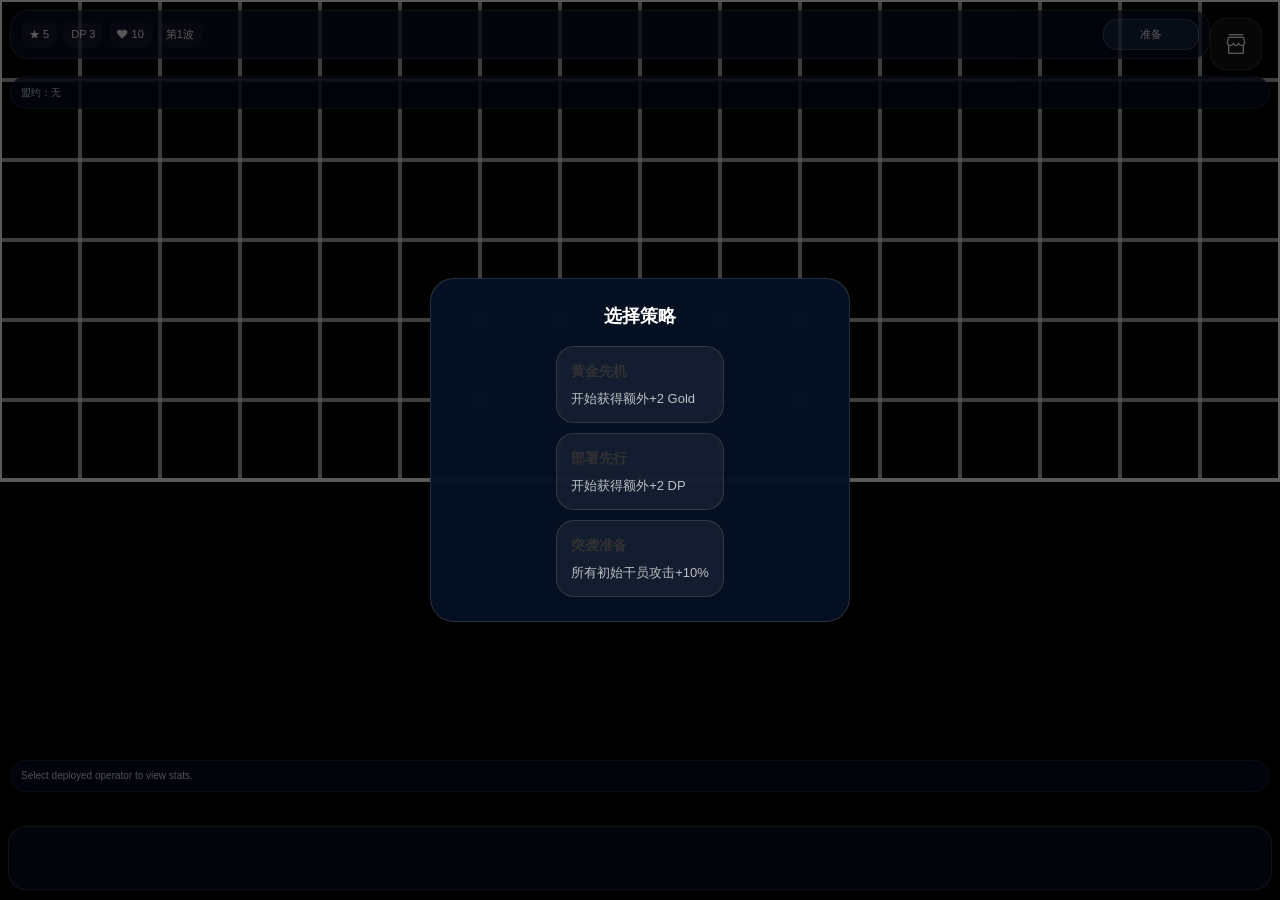
<file: game.html>
<!doctype html>
<html lang="zh-CN">
    <head>
        <meta charset="UTF-8" />
        <meta
            name="viewport"
            content="width=device-width, initial-scale=1.0, maximum-scale=1.0, user-scalable=no"
        />
        <title>何忆卫 - 游戏</title>
        <link rel="stylesheet" href="css/main.css" />
        <link rel="stylesheet" href="css/index.css" />
        <link href="css/game.css" rel="stylesheet" />
    </head>
    <body>
        <div id="app">
            <div id="game-container"></div>
            <div id="battle-ui" class="battle-ui">
                <div id="status-bar" class="status-bar">
                    <span id="gold-value" title="金币">★0</span>
                    <span id="dp-value" title="部署点">DP 0</span>
                    <span id="hp-value" title="生命">❤0</span>
                    <span id="round-value" title="当前波次">第0波</span>
                    <button id="phase-button" class="phase-button">准备</button>
                </div>
                <div id="covenant-bar" class="covenant-bar">盟约：无</div>
                <div id="unit-info" class="unit-info">Select deployed operator to view stats.</div>
                <div id="hand-panel" class="hand-panel"></div>
            </div>
            <div id="shop-toggle" class="shop-toggle" aria-label="打开商店" role="button">
                <i class="van-icon van-icon-shop-o"></i>
            </div>
            <div id="shop-panel" class="shop-panel" aria-hidden="true">
                <div class="shop-panel__header">
                    <div class="shop-panel__title">
                        <i class="van-icon van-icon-shop-o"></i>
                        <span>调度中心</span>
                    </div>
                    <button id="shop-close" class="shop-close" type="button" aria-label="关闭商店">
                        <i class="van-icon van-icon-close"></i>
                    </button>
                </div>
                <div class="shop-panel__topbar">
                    <button id="shop-refresh" class="shop-action">刷新(2★)</button>
                    <button id="shop-upgrade" class="shop-action">升级中心(5★)</button>
                </div>
                <div id="shop-body" class="shop-body"></div>
                <div id="shop-note" class="shop-note"></div>
            </div>
            <div id="strategy-panel" class="overlay-panel visible" aria-hidden="false">
                <div class="overlay-box">
                    <div class="overlay-title">选择策略</div>
                    <div id="strategy-options" class="strategy-options"></div>
                </div>
            </div>
            <div id="result-panel" class="overlay-panel" aria-hidden="true">
                <div class="overlay-box">
                    <div id="result-text" class="overlay-title"></div>
                    <button id="result-button" class="phase-button"></button>
                </div>
            </div>
        </div>
        <div id="dark"></div>
    </body>
    <script src="js/phaser.js" defer></script>
    <script src="js/jdenticon.js" defer></script>
    <script src="js/lib.js" defer></script>
    <script src="js/color-thief.js" defer></script>
    <script src="js/game.js" defer></script>
</html>
</file>
<file: css/main.css>
* {
    margin: 0;
    padding: 0;
    box-sizing: border-box;
    -webkit-tap-highlight-color: transparent;
}

body {
    font-family:
        -apple-system, BlinkMacSystemFont, "Segoe UI", Roboto, "Helvetica Neue",
        Arial, sans-serif;
    font-size: 14px;
    line-height: 1.5;
    color: #323233;
    background-color: #f7f8fa;
    -webkit-font-smoothing: antialiased;
    -moz-osx-font-smoothing: grayscale;
}

/* 移动端适配基础样式 */
.van-hairline--top-bottom::after {
    border-width: 0;
}

/* 防止 iOS 点击延迟 */
a,
button,
input,
.van-button {
    touch-action: manipulation;
}

/* 禁用长按菜单 */
* {
    -webkit-touch-callout: none;
    -webkit-user-select: none;
    -khtml-user-select: none;
    -moz-user-select: none;
    -ms-user-select: none;
    user-select: none;
}

/* 允许文本选择 */
p,
span,
div,
h1,
h2,
h3,
h4,
h5,
h6 {
    -webkit-user-select: text;
    -moz-user-select: text;
    -ms-user-select: text;
    user-select: text;
}

/* 滚动条优化 */
::-webkit-scrollbar {
    width: 0;
    background: transparent;
}

/* 输入框样式重置 */
input,
textarea {
    -webkit-appearance: none;
    -moz-appearance: none;
    appearance: none;
    border-radius: 0;
}

/* 安全区域适配（iPhone X 及以上） */
.safe-area-inset-bottom {
    padding-left: constant(safe-area-inset-bottom);
    padding-left: env(safe-area-inset-bottom);
}
/* 横屏布局样式 */
body {
  width: 100vw;
  height: 100vh;
  overflow: hidden;
  display: flex;
  flex-direction: column;
  align-items: center;
  justify-content: center;
  background-color: #f7f8fa;
}

#app {
  width: 100vw;
  height: 100vh;
  display: flex;
  flex-direction: column;
  align-items: center;
  justify-content: center;
  overflow-y: auto;
}

/* 修改容器布局为横向排列 */
.op-container {
  display: flex;
  flex-wrap: nowrap; /* 不换行 */
  gap: 10px;
  justify-content: center;
  align-items: flex-start;
  text-align: left;
  width: auto;
  height: 100vh;
  max-width: 100%;
  scrollbar-width: thin; /* Firefox */
  scrollbar-color: rgba(0, 0, 0, 0.2) transparent; /* Firefox */
}

/* Chrome, Edge, Safari 滚动条样式 */
.op-container::-webkit-scrollbar {
  height: 8px;
}

.op-container::-webkit-scrollbar-track {
  background: transparent;
  border-radius: 20px;
}

.op-container::-webkit-scrollbar-thumb {
  background-color: rgba(0, 0, 0, 0.2);
  border-radius: 20px;
}

/* 调整每个op项目的样式 */
.op {
  flex: 0 0 auto; /* 不允许伸缩，保持原始尺寸 */
  display: flex;
  flex-direction: column;
  align-items: center;
  margin: 0;
  padding: 15px;
  border-radius: 20px;
  cursor: pointer;
  position: relative;
  background-color: #ffffff;
  box-shadow: 0 2px 8px rgba(0, 0, 0, 0.1);
  z-index: 1;
  min-width: 80px;
  transition: all 384ms;
}

.op:hover {
  transform: translateY(-2px);
  box-shadow: 0 4px 12px rgba(0, 0, 0, 0.15);
}

.op-svg-container {
  display: flex;
  align-items: center;
  justify-content: center;
  position: relative;
  z-index: 2;
}

.op-svg {
  width: 80px;
  height: 80px;
  overflow: hidden;
  display: flex;
  align-items: center;
  justify-content: center;
  transition: all 0.3s ease;
  background-color: transparent;
  border-radius: 0;
  box-shadow: none;
}

.op-svg svg {
  width: 100%;
  height: 100%;
  object-fit: contain;
  filter: drop-shadow(0 2px 4px rgba(0, 0, 0, 0.2));
}

/* 修改悬浮框样式，从下方弹出 */
.op-description {
  display: flex;
  position: absolute;
  top: 100%; /* 放在op元素下方 */
  left: 50%;
  margin-left: 0;
  margin-top: 10px; /* 与图标保持距离 */
  z-index: 1001;
  min-width: 120px;
  padding: 12px;
  background-color: #ffffff;
  border-radius: 20px;
  box-shadow: 0 4px 20px rgba(0, 0, 0, 0.15);
  border: 1px solid #eeeeee;
  flex-direction: column;
  justify-content: center;
  transform: translateX(-50%) translateY(-20px);
  animation: transOut 284ms forwards;
  pointer-events: none;
  opacity: 0;
}

.op-description.show {
  display: flex;
  transform: translateX(-50%) translateY(0);
  animation: transIn 384ms;
  opacity: 1;
  visibility: visible;
  pointer-events: auto; /* 显示时允许交互 */
}

/* 修改箭头位置，指向图标 */
.op-description:before {
  content: "";
  position: absolute;
  bottom: 100%; /* 在悬浮框上方 */
  left: 50%;
  transform: translateX(-50%);
  width: 0;
  height: 0;
  border-left: 6px solid transparent;
  border-right: 6px solid transparent;
  border-bottom: 6px solid #ffffff;
  z-index: 1001;
}

.op-description:after {
  content: "";
  position: absolute;
  bottom: 100%;
  left: 50%;
  transform: translateX(-50%);
  width: 0;
  height: 0;
  border-left: 7px solid transparent;
  border-right: 7px solid transparent;
  border-bottom: 7px solid #eeeeee;
  z-index: 999;
}

/* 修改动画 */
@keyframes transIn {
  0% {
    transform: translateX(-50%) translateY(-20px);
    opacity: 0;
  }
  100% {
    transform: translateX(-50%) translateY(0);
    opacity: 1;
  }
}

@keyframes transOut {
  0% {
    transform: translateX(-50%) translateY(0);
    opacity: 1;
  }
  75% {
    transform: translateX(-50%) translateY(-20px);
    opacity: 0;
  }
}

.op-name {
  font-size: 16px;
  font-weight: 600;
  color: #333333;
  margin-bottom: 8px;
  padding-bottom: 4px;
  border-bottom: 1px solid #eeeeee;
  text-align: center;
}

.op-stat {
  font-size: 13px;
  color: #666666;
  line-height: 1;
  padding: 3px 0;
  display: flex;
  align-items: center;
  text-align: left;
  justify-content: space-between;
}

.op-stat:before {
  content: "";
  width: 6px;
  height: 6px;
  border-radius: 50%;
  background-color: #1890ff;
  margin-right: 8px;
  flex-shrink: 0;
}

.op-stat-value {
  font-weight: 600;
  color: #333333;
}

/* 横屏适配 */
@media (orientation: landscape) {
  .op-container {
    justify-content: flex-start; /* 左对齐，允许滚动 */
  }
  
  .op {
    min-width: 100px;
  }
  
  .op-svg {
    width: 60px;
    height: 60px;
  }
}

/* 小屏幕横屏适配 */
@media (max-width: 768px) and (orientation: landscape) {
  .op-container {
    padding: 10px 0;
  }
  
  .op {
    padding: 8px;
    min-width: 90px;
  }
  
  .op-svg {
    width: 50px;
    height: 50px;
  }
  
  .op-description {
    min-width: 160px;
  }
}

#start-btn {
    height: 100px;
    width: 50%;
    margin: 20px;
    border-radius: 20px;
    border: none;
    box-shadow: 0 5px 10px #AAA;
    background-color: #AAA;
    color: #fff;
    font-weight: 600;
    transition: all 1000ms;
    z-index: 1003;
}

#start-btn:active {
    background-color: #13ff79;
    box-shadow: 0 0 30px #13ff79;
    font-weight: 800;
    transform: scale(1.1);
}

#start-btn:active ~ .mask {
    background-color: rgba(0, 0, 0, 1);
    backdrop-filter: blur(5px);
}

h1 {
    font-size: 300%;
}

.mask, #dark {
    background-color: rgba(0, 0, 0, 0);
    pointer-events: none;
    z-index: 1002;
    position: absolute;
    top: 0;
    left: 0;
    height: 100vh;
    width: 100vw;
    backdrop-filter: blur(0px);
    transition: all 1000ms;
}

#dark {
    background-color: #000;
    z-index: 99999999;
    transition: opacity 500ms;
    opacity: 0;
}
</file>
<file: css/index.css>
html{-webkit-tap-highlight-color:transparent}body{margin:0;font-family:-apple-system,BlinkMacSystemFont,'Helvetica Neue',Helvetica,Segoe UI,Arial,Roboto,'PingFang SC',miui,'Hiragino Sans GB','Microsoft Yahei',sans-serif}a{text-decoration:none}button,input,textarea{color:inherit;font:inherit}[class*=van-]:focus,a:focus,button:focus,input:focus,textarea:focus{outline:0}ol,ul{margin:0;padding:0;list-style:none}.van-ellipsis{overflow:hidden;white-space:nowrap;text-overflow:ellipsis}.van-multi-ellipsis--l2{display:-webkit-box;overflow:hidden;text-overflow:ellipsis;-webkit-line-clamp:2;-webkit-box-orient:vertical}.van-multi-ellipsis--l3{display:-webkit-box;overflow:hidden;text-overflow:ellipsis;-webkit-line-clamp:3;-webkit-box-orient:vertical}.van-clearfix::after{display:table;clear:both;content:''}[class*=van-hairline]::after{position:absolute;box-sizing:border-box;content:' ';pointer-events:none;top:-50%;right:-50%;bottom:-50%;left:-50%;border:0 solid #ebedf0;-webkit-transform:scale(.5);transform:scale(.5)}.van-hairline,.van-hairline--bottom,.van-hairline--left,.van-hairline--right,.van-hairline--surround,.van-hairline--top,.van-hairline--top-bottom{position:relative}.van-hairline--top::after{border-top-width:1px}.van-hairline--left::after{border-left-width:1px}.van-hairline--right::after{border-right-width:1px}.van-hairline--bottom::after{border-bottom-width:1px}.van-hairline--top-bottom::after,.van-hairline-unset--top-bottom::after{border-width:1px 0}.van-hairline--surround::after{border-width:1px}@-webkit-keyframes van-slide-up-enter{from{-webkit-transform:translate3d(0,100%,0);transform:translate3d(0,100%,0)}}@keyframes van-slide-up-enter{from{-webkit-transform:translate3d(0,100%,0);transform:translate3d(0,100%,0)}}@-webkit-keyframes van-slide-up-leave{to{-webkit-transform:translate3d(0,100%,0);transform:translate3d(0,100%,0)}}@keyframes van-slide-up-leave{to{-webkit-transform:translate3d(0,100%,0);transform:translate3d(0,100%,0)}}@-webkit-keyframes van-slide-down-enter{from{-webkit-transform:translate3d(0,-100%,0);transform:translate3d(0,-100%,0)}}@keyframes van-slide-down-enter{from{-webkit-transform:translate3d(0,-100%,0);transform:translate3d(0,-100%,0)}}@-webkit-keyframes van-slide-down-leave{to{-webkit-transform:translate3d(0,-100%,0);transform:translate3d(0,-100%,0)}}@keyframes van-slide-down-leave{to{-webkit-transform:translate3d(0,-100%,0);transform:translate3d(0,-100%,0)}}@-webkit-keyframes van-slide-left-enter{from{-webkit-transform:translate3d(-100%,0,0);transform:translate3d(-100%,0,0)}}@keyframes van-slide-left-enter{from{-webkit-transform:translate3d(-100%,0,0);transform:translate3d(-100%,0,0)}}@-webkit-keyframes van-slide-left-leave{to{-webkit-transform:translate3d(-100%,0,0);transform:translate3d(-100%,0,0)}}@keyframes van-slide-left-leave{to{-webkit-transform:translate3d(-100%,0,0);transform:translate3d(-100%,0,0)}}@-webkit-keyframes van-slide-right-enter{from{-webkit-transform:translate3d(100%,0,0);transform:translate3d(100%,0,0)}}@keyframes van-slide-right-enter{from{-webkit-transform:translate3d(100%,0,0);transform:translate3d(100%,0,0)}}@-webkit-keyframes van-slide-right-leave{to{-webkit-transform:translate3d(100%,0,0);transform:translate3d(100%,0,0)}}@keyframes van-slide-right-leave{to{-webkit-transform:translate3d(100%,0,0);transform:translate3d(100%,0,0)}}@-webkit-keyframes van-fade-in{from{opacity:0}to{opacity:1}}@keyframes van-fade-in{from{opacity:0}to{opacity:1}}@-webkit-keyframes van-fade-out{from{opacity:1}to{opacity:0}}@keyframes van-fade-out{from{opacity:1}to{opacity:0}}@-webkit-keyframes van-rotate{from{-webkit-transform:rotate(0);transform:rotate(0)}to{-webkit-transform:rotate(360deg);transform:rotate(360deg)}}@keyframes van-rotate{from{-webkit-transform:rotate(0);transform:rotate(0)}to{-webkit-transform:rotate(360deg);transform:rotate(360deg)}}.van-fade-enter-active{-webkit-animation:.3s van-fade-in both ease-out;animation:.3s van-fade-in both ease-out}.van-fade-leave-active{-webkit-animation:.3s van-fade-out both ease-in;animation:.3s van-fade-out both ease-in}.van-slide-up-enter-active{-webkit-animation:van-slide-up-enter .3s both ease-out;animation:van-slide-up-enter .3s both ease-out}.van-slide-up-leave-active{-webkit-animation:van-slide-up-leave .3s both ease-in;animation:van-slide-up-leave .3s both ease-in}.van-slide-down-enter-active{-webkit-animation:van-slide-down-enter .3s both ease-out;animation:van-slide-down-enter .3s both ease-out}.van-slide-down-leave-active{-webkit-animation:van-slide-down-leave .3s both ease-in;animation:van-slide-down-leave .3s both ease-in}.van-slide-left-enter-active{-webkit-animation:van-slide-left-enter .3s both ease-out;animation:van-slide-left-enter .3s both ease-out}.van-slide-left-leave-active{-webkit-animation:van-slide-left-leave .3s both ease-in;animation:van-slide-left-leave .3s both ease-in}.van-slide-right-enter-active{-webkit-animation:van-slide-right-enter .3s both ease-out;animation:van-slide-right-enter .3s both ease-out}.van-slide-right-leave-active{-webkit-animation:van-slide-right-leave .3s both ease-in;animation:van-slide-right-leave .3s both ease-in}.van-overlay{position:fixed;top:0;left:0;z-index:1;width:100%;height:100%;background-color:rgba(0,0,0,.7)}.van-info{position:absolute;top:0;right:0;box-sizing:border-box;min-width:16px;padding:0 3px;color:#fff;font-weight:500;font-size:12px;font-family:-apple-system-font,Helvetica Neue,Arial,sans-serif;line-height:1.2;text-align:center;background-color:#ee0a24;border:1px solid #fff;border-radius:16px;-webkit-transform:translate(50%,-50%);transform:translate(50%,-50%);-webkit-transform-origin:100%;transform-origin:100%}.van-info--dot{width:8px;min-width:0;height:8px;background-color:#ee0a24;border-radius:100%}.van-sidebar-item{position:relative;display:block;box-sizing:border-box;padding:20px 12px;overflow:hidden;color:#323233;font-size:14px;line-height:20px;background-color:#f7f8fa;cursor:pointer;-webkit-user-select:none;user-select:none}.van-sidebar-item:active{background-color:#f2f3f5}.van-sidebar-item__text{position:relative;display:inline-block;word-break:break-all}.van-sidebar-item:not(:last-child)::after{border-bottom-width:1px}.van-sidebar-item--select{color:#323233;font-weight:500}.van-sidebar-item--select,.van-sidebar-item--select:active{background-color:#fff}.van-sidebar-item--select::before{position:absolute;top:50%;left:0;width:4px;height:16px;background-color:#ee0a24;-webkit-transform:translateY(-50%);transform:translateY(-50%);content:''}.van-sidebar-item--disabled{color:#c8c9cc;cursor:not-allowed}.van-sidebar-item--disabled:active{background-color:#f7f8fa}.van-icon{position:relative;display:inline-block;font:normal normal normal 14px/1 vant-icon;font-size:inherit;text-rendering:auto;-webkit-font-smoothing:antialiased}.van-icon:before{display:inline-block}.van-icon-exchange:before{content:'\e6af'}.van-icon-eye:before{content:'\e6b0'}.van-icon-enlarge:before{content:'\e6b1'}.van-icon-expand-o:before{content:'\e6b2'}.van-icon-eye-o:before{content:'\e6b3'}.van-icon-expand:before{content:'\e6b4'}.van-icon-filter-o:before{content:'\e6b5'}.van-icon-fire:before{content:'\e6b6'}.van-icon-fail:before{content:'\e6b7'}.van-icon-failure:before{content:'\e6b8'}.van-icon-fire-o:before{content:'\e6b9'}.van-icon-flag-o:before{content:'\e6ba'}.van-icon-font:before{content:'\e6bb'}.van-icon-font-o:before{content:'\e6bc'}.van-icon-gem-o:before{content:'\e6bd'}.van-icon-flower-o:before{content:'\e6be'}.van-icon-gem:before{content:'\e6bf'}.van-icon-gift-card:before{content:'\e6c0'}.van-icon-friends:before{content:'\e6c1'}.van-icon-friends-o:before{content:'\e6c2'}.van-icon-gold-coin:before{content:'\e6c3'}.van-icon-gold-coin-o:before{content:'\e6c4'}.van-icon-good-job-o:before{content:'\e6c5'}.van-icon-gift:before{content:'\e6c6'}.van-icon-gift-o:before{content:'\e6c7'}.van-icon-gift-card-o:before{content:'\e6c8'}.van-icon-good-job:before{content:'\e6c9'}.van-icon-home-o:before{content:'\e6ca'}.van-icon-goods-collect:before{content:'\e6cb'}.van-icon-graphic:before{content:'\e6cc'}.van-icon-goods-collect-o:before{content:'\e6cd'}.van-icon-hot-o:before{content:'\e6ce'}.van-icon-info:before{content:'\e6cf'}.van-icon-hotel-o:before{content:'\e6d0'}.van-icon-info-o:before{content:'\e6d1'}.van-icon-hot-sale-o:before{content:'\e6d2'}.van-icon-hot:before{content:'\e6d3'}.van-icon-like:before{content:'\e6d4'}.van-icon-idcard:before{content:'\e6d5'}.van-icon-invitation:before{content:'\e6d6'}.van-icon-like-o:before{content:'\e6d7'}.van-icon-hot-sale:before{content:'\e6d8'}.van-icon-location-o:before{content:'\e6d9'}.van-icon-location:before{content:'\e6da'}.van-icon-label:before{content:'\e6db'}.van-icon-lock:before{content:'\e6dc'}.van-icon-label-o:before{content:'\e6dd'}.van-icon-map-marked:before{content:'\e6de'}.van-icon-logistics:before{content:'\e6df'}.van-icon-manager:before{content:'\e6e0'}.van-icon-more:before{content:'\e6e1'}.van-icon-live:before{content:'\e6e2'}.van-icon-manager-o:before{content:'\e6e3'}.van-icon-medal:before{content:'\e6e4'}.van-icon-more-o:before{content:'\e6e5'}.van-icon-music-o:before{content:'\e6e6'}.van-icon-music:before{content:'\e6e7'}.van-icon-new-arrival-o:before{content:'\e6e8'}.van-icon-medal-o:before{content:'\e6e9'}.van-icon-new-o:before{content:'\e6ea'}.van-icon-free-postage:before{content:'\e6eb'}.van-icon-newspaper-o:before{content:'\e6ec'}.van-icon-new-arrival:before{content:'\e6ed'}.van-icon-minus:before{content:'\e6ee'}.van-icon-orders-o:before{content:'\e6ef'}.van-icon-new:before{content:'\e6f0'}.van-icon-paid:before{content:'\e6f1'}.van-icon-notes-o:before{content:'\e6f2'}.van-icon-other-pay:before{content:'\e6f3'}.van-icon-pause-circle:before{content:'\e6f4'}.van-icon-pause:before{content:'\e6f5'}.van-icon-pause-circle-o:before{content:'\e6f6'}.van-icon-peer-pay:before{content:'\e6f7'}.van-icon-pending-payment:before{content:'\e6f8'}.van-icon-passed:before{content:'\e6f9'}.van-icon-plus:before{content:'\e6fa'}.van-icon-phone-circle-o:before{content:'\e6fb'}.van-icon-phone-o:before{content:'\e6fc'}.van-icon-printer:before{content:'\e6fd'}.van-icon-photo-fail:before{content:'\e6fe'}.van-icon-phone:before{content:'\e6ff'}.van-icon-photo-o:before{content:'\e700'}.van-icon-play-circle:before{content:'\e701'}.van-icon-play:before{content:'\e702'}.van-icon-phone-circle:before{content:'\e703'}.van-icon-point-gift-o:before{content:'\e704'}.van-icon-point-gift:before{content:'\e705'}.van-icon-play-circle-o:before{content:'\e706'}.van-icon-shrink:before{content:'\e707'}.van-icon-photo:before{content:'\e708'}.van-icon-qr:before{content:'\e709'}.van-icon-qr-invalid:before{content:'\e70a'}.van-icon-question-o:before{content:'\e70b'}.van-icon-revoke:before{content:'\e70c'}.van-icon-replay:before{content:'\e70d'}.van-icon-service:before{content:'\e70e'}.van-icon-question:before{content:'\e70f'}.van-icon-search:before{content:'\e710'}.van-icon-refund-o:before{content:'\e711'}.van-icon-service-o:before{content:'\e712'}.van-icon-scan:before{content:'\e713'}.van-icon-share:before{content:'\e714'}.van-icon-send-gift-o:before{content:'\e715'}.van-icon-share-o:before{content:'\e716'}.van-icon-setting:before{content:'\e717'}.van-icon-points:before{content:'\e718'}.van-icon-photograph:before{content:'\e719'}.van-icon-shop:before{content:'\e71a'}.van-icon-shop-o:before{content:'\e71b'}.van-icon-shop-collect-o:before{content:'\e71c'}.van-icon-shop-collect:before{content:'\e71d'}.van-icon-smile:before{content:'\e71e'}.van-icon-shopping-cart-o:before{content:'\e71f'}.van-icon-sign:before{content:'\e720'}.van-icon-sort:before{content:'\e721'}.van-icon-star-o:before{content:'\e722'}.van-icon-smile-comment-o:before{content:'\e723'}.van-icon-stop:before{content:'\e724'}.van-icon-stop-circle-o:before{content:'\e725'}.van-icon-smile-o:before{content:'\e726'}.van-icon-star:before{content:'\e727'}.van-icon-success:before{content:'\e728'}.van-icon-stop-circle:before{content:'\e729'}.van-icon-records:before{content:'\e72a'}.van-icon-shopping-cart:before{content:'\e72b'}.van-icon-tosend:before{content:'\e72c'}.van-icon-todo-list:before{content:'\e72d'}.van-icon-thumb-circle-o:before{content:'\e72e'}.van-icon-thumb-circle:before{content:'\e72f'}.van-icon-umbrella-circle:before{content:'\e730'}.van-icon-underway:before{content:'\e731'}.van-icon-upgrade:before{content:'\e732'}.van-icon-todo-list-o:before{content:'\e733'}.van-icon-tv-o:before{content:'\e734'}.van-icon-underway-o:before{content:'\e735'}.van-icon-user-o:before{content:'\e736'}.van-icon-vip-card-o:before{content:'\e737'}.van-icon-vip-card:before{content:'\e738'}.van-icon-send-gift:before{content:'\e739'}.van-icon-wap-home:before{content:'\e73a'}.van-icon-wap-nav:before{content:'\e73b'}.van-icon-volume-o:before{content:'\e73c'}.van-icon-video:before{content:'\e73d'}.van-icon-wap-home-o:before{content:'\e73e'}.van-icon-volume:before{content:'\e73f'}.van-icon-warning:before{content:'\e740'}.van-icon-weapp-nav:before{content:'\e741'}.van-icon-wechat-pay:before{content:'\e742'}.van-icon-warning-o:before{content:'\e743'}.van-icon-wechat:before{content:'\e744'}.van-icon-setting-o:before{content:'\e745'}.van-icon-youzan-shield:before{content:'\e746'}.van-icon-warn-o:before{content:'\e747'}.van-icon-smile-comment:before{content:'\e748'}.van-icon-user-circle-o:before{content:'\e749'}.van-icon-video-o:before{content:'\e74a'}.van-icon-add-square:before{content:'\e65c'}.van-icon-add:before{content:'\e65d'}.van-icon-arrow-down:before{content:'\e65e'}.van-icon-arrow-up:before{content:'\e65f'}.van-icon-arrow:before{content:'\e660'}.van-icon-after-sale:before{content:'\e661'}.van-icon-add-o:before{content:'\e662'}.van-icon-alipay:before{content:'\e663'}.van-icon-ascending:before{content:'\e664'}.van-icon-apps-o:before{content:'\e665'}.van-icon-aim:before{content:'\e666'}.van-icon-award:before{content:'\e667'}.van-icon-arrow-left:before{content:'\e668'}.van-icon-award-o:before{content:'\e669'}.van-icon-audio:before{content:'\e66a'}.van-icon-bag-o:before{content:'\e66b'}.van-icon-balance-list:before{content:'\e66c'}.van-icon-back-top:before{content:'\e66d'}.van-icon-bag:before{content:'\e66e'}.van-icon-balance-pay:before{content:'\e66f'}.van-icon-balance-o:before{content:'\e670'}.van-icon-bar-chart-o:before{content:'\e671'}.van-icon-bars:before{content:'\e672'}.van-icon-balance-list-o:before{content:'\e673'}.van-icon-birthday-cake-o:before{content:'\e674'}.van-icon-bookmark:before{content:'\e675'}.van-icon-bill:before{content:'\e676'}.van-icon-bell:before{content:'\e677'}.van-icon-browsing-history-o:before{content:'\e678'}.van-icon-browsing-history:before{content:'\e679'}.van-icon-bookmark-o:before{content:'\e67a'}.van-icon-bulb-o:before{content:'\e67b'}.van-icon-bullhorn-o:before{content:'\e67c'}.van-icon-bill-o:before{content:'\e67d'}.van-icon-calendar-o:before{content:'\e67e'}.van-icon-brush-o:before{content:'\e67f'}.van-icon-card:before{content:'\e680'}.van-icon-cart-o:before{content:'\e681'}.van-icon-cart-circle:before{content:'\e682'}.van-icon-cart-circle-o:before{content:'\e683'}.van-icon-cart:before{content:'\e684'}.van-icon-cash-on-deliver:before{content:'\e685'}.van-icon-cash-back-record:before{content:'\e686'}.van-icon-cashier-o:before{content:'\e687'}.van-icon-chart-trending-o:before{content:'\e688'}.van-icon-certificate:before{content:'\e689'}.van-icon-chat:before{content:'\e68a'}.van-icon-clear:before{content:'\e68b'}.van-icon-chat-o:before{content:'\e68c'}.van-icon-checked:before{content:'\e68d'}.van-icon-clock:before{content:'\e68e'}.van-icon-clock-o:before{content:'\e68f'}.van-icon-close:before{content:'\e690'}.van-icon-closed-eye:before{content:'\e691'}.van-icon-circle:before{content:'\e692'}.van-icon-cluster-o:before{content:'\e693'}.van-icon-column:before{content:'\e694'}.van-icon-comment-circle-o:before{content:'\e695'}.van-icon-cluster:before{content:'\e696'}.van-icon-comment:before{content:'\e697'}.van-icon-comment-o:before{content:'\e698'}.van-icon-comment-circle:before{content:'\e699'}.van-icon-completed:before{content:'\e69a'}.van-icon-credit-pay:before{content:'\e69b'}.van-icon-coupon:before{content:'\e69c'}.van-icon-debit-pay:before{content:'\e69d'}.van-icon-coupon-o:before{content:'\e69e'}.van-icon-contact:before{content:'\e69f'}.van-icon-descending:before{content:'\e6a0'}.van-icon-desktop-o:before{content:'\e6a1'}.van-icon-diamond-o:before{content:'\e6a2'}.van-icon-description:before{content:'\e6a3'}.van-icon-delete:before{content:'\e6a4'}.van-icon-diamond:before{content:'\e6a5'}.van-icon-delete-o:before{content:'\e6a6'}.van-icon-cross:before{content:'\e6a7'}.van-icon-edit:before{content:'\e6a8'}.van-icon-ellipsis:before{content:'\e6a9'}.van-icon-down:before{content:'\e6aa'}.van-icon-discount:before{content:'\e6ab'}.van-icon-ecard-pay:before{content:'\e6ac'}.van-icon-envelop-o:before{content:'\e6ae'}.van-icon-shield-o:before{content:'\e74b'}.van-icon-guide-o:before{content:'\e74c'}@font-face{font-weight:400;font-family:vant-icon;font-style:normal;font-display:auto;src:url('[data-uri]') format('woff2'),url(//at.alicdn.com/t/font_2553510_61agzg96wm8.woff?t=1631948257467) format('woff'),url(//at.alicdn.com/t/font_2553510_61agzg96wm8.ttf?t=1631948257467) format('truetype')}.van-icon__image{display:block;width:1em;height:1em;object-fit:contain}.van-tabbar-item{display:-webkit-box;display:-webkit-flex;display:flex;-webkit-box-flex:1;-webkit-flex:1;flex:1;-webkit-box-orient:vertical;-webkit-box-direction:normal;-webkit-flex-direction:column;flex-direction:column;-webkit-box-align:center;-webkit-align-items:center;align-items:center;-webkit-box-pack:center;-webkit-justify-content:center;justify-content:center;color:#646566;font-size:12px;line-height:1;cursor:pointer}.van-tabbar-item__icon{position:relative;margin-bottom:4px;font-size:22px}.van-tabbar-item__icon .van-icon{display:block}.van-tabbar-item__icon img{display:block;height:20px}.van-tabbar-item--active{color:#1989fa;background-color:#fff}.van-tabbar-item .van-info{margin-top:4px}.van-step{position:relative;-webkit-box-flex:1;-webkit-flex:1;flex:1;color:#969799;font-size:14px}.van-step__circle{display:block;width:5px;height:5px;background-color:#969799;border-radius:50%}.van-step__line{position:absolute;background-color:#ebedf0;-webkit-transition:background-color .3s;transition:background-color .3s}.van-step--horizontal{float:left}.van-step--horizontal:first-child .van-step__title{margin-left:0;-webkit-transform:none;transform:none}.van-step--horizontal:last-child{position:absolute;right:1px;width:auto}.van-step--horizontal:last-child .van-step__title{margin-left:0;-webkit-transform:none;transform:none}.van-step--horizontal:last-child .van-step__circle-container{right:-9px;left:auto}.van-step--horizontal .van-step__circle-container{position:absolute;top:30px;left:-8px;z-index:1;padding:0 8px;background-color:#fff;-webkit-transform:translateY(-50%);transform:translateY(-50%)}.van-step--horizontal .van-step__title{display:inline-block;margin-left:3px;font-size:12px;-webkit-transform:translateX(-50%);transform:translateX(-50%)}@media (max-width:321px){.van-step--horizontal .van-step__title{font-size:11px}}.van-step--horizontal .van-step__line{top:30px;left:0;width:100%;height:1px}.van-step--horizontal .van-step__icon{display:block;font-size:12px}.van-step--horizontal .van-step--process{color:#323233}.van-step--vertical{display:block;float:none;padding:10px 10px 10px 0;line-height:18px}.van-step--vertical:not(:last-child)::after{border-bottom-width:1px}.van-step--vertical .van-step__circle-container{position:absolute;top:19px;left:-15px;z-index:1;font-size:12px;line-height:1;-webkit-transform:translate(-50%,-50%);transform:translate(-50%,-50%)}.van-step--vertical .van-step__line{top:16px;left:-15px;width:1px;height:100%}.van-step:last-child .van-step__line{width:0}.van-step--finish{color:#323233}.van-step--finish .van-step__circle,.van-step--finish .van-step__line{background-color:#07c160}.van-step__icon,.van-step__title{-webkit-transition:color .3s;transition:color .3s}.van-step__icon--active,.van-step__icon--finish,.van-step__title--active,.van-step__title--finish{color:#07c160}.van-rate{display:-webkit-inline-box;display:-webkit-inline-flex;display:inline-flex;-webkit-flex-wrap:wrap;flex-wrap:wrap;cursor:pointer;-webkit-user-select:none;user-select:none}.van-rate__item{position:relative}.van-rate__item:not(:last-child){padding-right:4px}.van-rate__icon{display:block;width:1em;color:#c8c9cc;font-size:20px}.van-rate__icon--half{position:absolute;top:0;left:0;width:.5em;overflow:hidden}.van-rate__icon--full{color:#ee0a24}.van-rate__icon--disabled{color:#c8c9cc}.van-rate--disabled{cursor:not-allowed}.van-rate--readonly{cursor:default}.van-notice-bar{position:relative;display:-webkit-box;display:-webkit-flex;display:flex;-webkit-box-align:center;-webkit-align-items:center;align-items:center;height:40px;padding:0 16px;color:#ed6a0c;font-size:14px;line-height:24px;background-color:#fffbe8}.van-notice-bar__left-icon,.van-notice-bar__right-icon{min-width:24px;font-size:16px}.van-notice-bar__right-icon{text-align:right;cursor:pointer}.van-notice-bar__wrap{position:relative;display:-webkit-box;display:-webkit-flex;display:flex;-webkit-box-flex:1;-webkit-flex:1;flex:1;-webkit-box-align:center;-webkit-align-items:center;align-items:center;height:100%;overflow:hidden}.van-notice-bar__content{position:absolute;white-space:nowrap;-webkit-transition-timing-function:linear;transition-timing-function:linear}.van-notice-bar__content.van-ellipsis{max-width:100%}.van-notice-bar--wrapable{height:auto;padding:8px 16px}.van-notice-bar--wrapable .van-notice-bar__wrap{height:auto}.van-notice-bar--wrapable .van-notice-bar__content{position:relative;white-space:normal;word-wrap:break-word}.van-nav-bar{position:relative;z-index:1;line-height:22px;text-align:center;background-color:#fff;-webkit-user-select:none;user-select:none}.van-nav-bar--fixed{position:fixed;top:0;left:0;width:100%}.van-nav-bar--safe-area-inset-top{padding-top:constant(safe-area-inset-top);padding-top:env(safe-area-inset-top)}.van-nav-bar .van-icon{color:#1989fa}.van-nav-bar__content{position:relative;display:-webkit-box;display:-webkit-flex;display:flex;-webkit-box-align:center;-webkit-align-items:center;align-items:center;height:46px}.van-nav-bar__arrow{margin-right:4px;font-size:16px}.van-nav-bar__title{max-width:60%;margin:0 auto;color:#323233;font-weight:500;font-size:16px}.van-nav-bar__left,.van-nav-bar__right{position:absolute;top:0;bottom:0;display:-webkit-box;display:-webkit-flex;display:flex;-webkit-box-align:center;-webkit-align-items:center;align-items:center;padding:0 16px;font-size:14px;cursor:pointer}.van-nav-bar__left:active,.van-nav-bar__right:active{opacity:.7}.van-nav-bar__left{left:0}.van-nav-bar__right{right:0}.van-nav-bar__text{color:#1989fa}.van-grid-item{position:relative;box-sizing:border-box}.van-grid-item--square{height:0}.van-grid-item__icon{font-size:28px}.van-grid-item__icon-wrapper{position:relative}.van-grid-item__text{color:#646566;font-size:12px;line-height:1.5;word-break:break-all}.van-grid-item__icon+.van-grid-item__text{margin-top:8px}.van-grid-item__content{display:-webkit-box;display:-webkit-flex;display:flex;-webkit-box-orient:vertical;-webkit-box-direction:normal;-webkit-flex-direction:column;flex-direction:column;box-sizing:border-box;height:100%;padding:16px 8px;background-color:#fff}.van-grid-item__content::after{z-index:1;border-width:0 1px 1px 0}.van-grid-item__content--square{position:absolute;top:0;right:0;left:0}.van-grid-item__content--center{-webkit-box-align:center;-webkit-align-items:center;align-items:center;-webkit-box-pack:center;-webkit-justify-content:center;justify-content:center}.van-grid-item__content--horizontal{-webkit-box-orient:horizontal;-webkit-box-direction:normal;-webkit-flex-direction:row;flex-direction:row}.van-grid-item__content--horizontal .van-grid-item__icon+.van-grid-item__text{margin-top:0;margin-left:8px}.van-grid-item__content--surround::after{border-width:1px}.van-grid-item__content--clickable{cursor:pointer}.van-grid-item__content--clickable:active{background-color:#f2f3f5}.van-goods-action-icon{display:-webkit-box;display:-webkit-flex;display:flex;-webkit-box-orient:vertical;-webkit-box-direction:normal;-webkit-flex-direction:column;flex-direction:column;-webkit-box-pack:center;-webkit-justify-content:center;justify-content:center;min-width:48px;height:100%;color:#646566;font-size:10px;line-height:1;text-align:center;background-color:#fff;cursor:pointer}.van-goods-action-icon:active{background-color:#f2f3f5}.van-goods-action-icon__icon{position:relative;width:1em;margin:0 auto 5px;color:#323233;font-size:18px}.van-checkbox{display:-webkit-box;display:-webkit-flex;display:flex;-webkit-box-align:center;-webkit-align-items:center;align-items:center;overflow:hidden;cursor:pointer;-webkit-user-select:none;user-select:none}.van-checkbox--disabled{cursor:not-allowed}.van-checkbox--label-disabled{cursor:default}.van-checkbox--horizontal{margin-right:12px}.van-checkbox__icon{-webkit-box-flex:0;-webkit-flex:none;flex:none;height:1em;font-size:20px;line-height:1em;cursor:pointer}.van-checkbox__icon .van-icon{display:block;box-sizing:border-box;width:1.25em;height:1.25em;color:transparent;font-size:.8em;line-height:1.25;text-align:center;border:1px solid #c8c9cc;-webkit-transition-duration:.2s;transition-duration:.2s;-webkit-transition-property:color,border-color,background-color;transition-property:color,border-color,background-color}.van-checkbox__icon--round .van-icon{border-radius:100%}.van-checkbox__icon--checked .van-icon{color:#fff;background-color:#1989fa;border-color:#1989fa}.van-checkbox__icon--disabled{cursor:not-allowed}.van-checkbox__icon--disabled .van-icon{background-color:#ebedf0;border-color:#c8c9cc}.van-checkbox__icon--disabled.van-checkbox__icon--checked .van-icon{color:#c8c9cc}.van-checkbox__label{margin-left:8px;color:#323233;line-height:20px}.van-checkbox__label--left{margin:0 8px 0 0}.van-checkbox__label--disabled{color:#c8c9cc}.van-coupon{margin:0 12px 12px;overflow:hidden;background-color:#fff;border-radius:8px;box-shadow:0 0 4px rgba(0,0,0,.1)}.van-coupon:active{background-color:#f2f3f5}.van-coupon__content{display:-webkit-box;display:-webkit-flex;display:flex;-webkit-box-align:center;-webkit-align-items:center;align-items:center;box-sizing:border-box;min-height:84px;padding:14px 0;color:#323233}.van-coupon__head{position:relative;min-width:96px;padding:0 8px;color:#ee0a24;text-align:center}.van-coupon__amount,.van-coupon__condition,.van-coupon__name,.van-coupon__valid{overflow:hidden;white-space:nowrap;text-overflow:ellipsis}.van-coupon__amount{margin-bottom:6px;font-weight:500;font-size:30px;overflow:hidden;white-space:nowrap;text-overflow:ellipsis}.van-coupon__amount span{font-weight:400;font-size:40%}.van-coupon__amount span:not(:empty){margin-left:2px}.van-coupon__condition{font-size:12px;line-height:16px;white-space:pre-wrap}.van-coupon__body{position:relative;-webkit-box-flex:1;-webkit-flex:1;flex:1;border-radius:0 8px 8px 0}.van-coupon__name{margin-bottom:10px;font-weight:700;font-size:14px;line-height:20px}.van-coupon__valid{font-size:12px}.van-coupon__corner{position:absolute;top:0;right:16px;bottom:0}.van-coupon__description{padding:8px 16px;font-size:12px;border-top:1px dashed #ebedf0}.van-coupon--disabled:active{background-color:#fff}.van-coupon--disabled .van-coupon-item__content{height:74px}.van-coupon--disabled .van-coupon__head{color:inherit}.van-image{position:relative;display:inline-block}.van-image--round{overflow:hidden;border-radius:50%}.van-image--round img{border-radius:inherit}.van-image__error,.van-image__img,.van-image__loading{display:block;width:100%;height:100%}.van-image__error,.van-image__loading{position:absolute;top:0;left:0;display:-webkit-box;display:-webkit-flex;display:flex;-webkit-box-orient:vertical;-webkit-box-direction:normal;-webkit-flex-direction:column;flex-direction:column;-webkit-box-align:center;-webkit-align-items:center;align-items:center;-webkit-box-pack:center;-webkit-justify-content:center;justify-content:center;color:#969799;font-size:14px;background-color:#f7f8fa}.van-image__loading-icon{color:#dcdee0;font-size:32px}.van-image__error-icon{color:#dcdee0;font-size:32px}.van-radio{display:-webkit-box;display:-webkit-flex;display:flex;-webkit-box-align:center;-webkit-align-items:center;align-items:center;overflow:hidden;cursor:pointer;-webkit-user-select:none;user-select:none}.van-radio--disabled{cursor:not-allowed}.van-radio--label-disabled{cursor:default}.van-radio--horizontal{margin-right:12px}.van-radio__icon{-webkit-box-flex:0;-webkit-flex:none;flex:none;height:1em;font-size:20px;line-height:1em;cursor:pointer}.van-radio__icon .van-icon{display:block;box-sizing:border-box;width:1.25em;height:1.25em;color:transparent;font-size:.8em;line-height:1.25;text-align:center;border:1px solid #c8c9cc;-webkit-transition-duration:.2s;transition-duration:.2s;-webkit-transition-property:color,border-color,background-color;transition-property:color,border-color,background-color}.van-radio__icon--round .van-icon{border-radius:100%}.van-radio__icon--checked .van-icon{color:#fff;background-color:#1989fa;border-color:#1989fa}.van-radio__icon--disabled{cursor:not-allowed}.van-radio__icon--disabled .van-icon{background-color:#ebedf0;border-color:#c8c9cc}.van-radio__icon--disabled.van-radio__icon--checked .van-icon{color:#c8c9cc}.van-radio__label{margin-left:8px;color:#323233;line-height:20px}.van-radio__label--left{margin:0 8px 0 0}.van-radio__label--disabled{color:#c8c9cc}.van-tag{position:relative;display:-webkit-inline-box;display:-webkit-inline-flex;display:inline-flex;-webkit-box-align:center;-webkit-align-items:center;align-items:center;padding:0 4px;color:#fff;font-size:12px;line-height:16px;border-radius:2px}.van-tag--default{background-color:#969799}.van-tag--default.van-tag--plain{color:#969799}.van-tag--danger{background-color:#ee0a24}.van-tag--danger.van-tag--plain{color:#ee0a24}.van-tag--primary{background-color:#1989fa}.van-tag--primary.van-tag--plain{color:#1989fa}.van-tag--success{background-color:#07c160}.van-tag--success.van-tag--plain{color:#07c160}.van-tag--warning{background-color:#ff976a}.van-tag--warning.van-tag--plain{color:#ff976a}.van-tag--plain{background-color:#fff;border-color:currentColor}.van-tag--plain::before{position:absolute;top:0;right:0;bottom:0;left:0;border:1px solid;border-color:inherit;border-radius:inherit;content:'';pointer-events:none}.van-tag--medium{padding:2px 6px}.van-tag--large{padding:4px 8px;font-size:14px;border-radius:4px}.van-tag--mark{border-radius:0 999px 999px 0}.van-tag--mark::after{display:block;width:2px;content:''}.van-tag--round{border-radius:999px}.van-tag__close{margin-left:2px;cursor:pointer}.van-card{position:relative;box-sizing:border-box;padding:8px 16px;color:#323233;font-size:12px;background-color:#fafafa}.van-card:not(:first-child){margin-top:8px}.van-card__header{display:-webkit-box;display:-webkit-flex;display:flex}.van-card__thumb{position:relative;-webkit-box-flex:0;-webkit-flex:none;flex:none;width:88px;height:88px;margin-right:8px}.van-card__thumb img{border-radius:8px}.van-card__content{position:relative;display:-webkit-box;display:-webkit-flex;display:flex;-webkit-box-flex:1;-webkit-flex:1;flex:1;-webkit-box-orient:vertical;-webkit-box-direction:normal;-webkit-flex-direction:column;flex-direction:column;-webkit-box-pack:justify;-webkit-justify-content:space-between;justify-content:space-between;min-width:0;min-height:88px}.van-card__content--centered{-webkit-box-pack:center;-webkit-justify-content:center;justify-content:center}.van-card__desc,.van-card__title{word-wrap:break-word}.van-card__title{max-height:32px;font-weight:500;line-height:16px}.van-card__desc{max-height:20px;color:#646566;line-height:20px}.van-card__bottom{line-height:20px}.van-card__price{display:inline-block;color:#323233;font-weight:500;font-size:12px}.van-card__price-integer{font-size:16px;font-family:Avenir-Heavy,PingFang SC,Helvetica Neue,Arial,sans-serif}.van-card__price-decimal{font-family:Avenir-Heavy,PingFang SC,Helvetica Neue,Arial,sans-serif}.van-card__origin-price{display:inline-block;margin-left:5px;color:#969799;font-size:10px;text-decoration:line-through}.van-card__num{float:right;color:#969799}.van-card__tag{position:absolute;top:2px;left:0}.van-card__footer{-webkit-box-flex:0;-webkit-flex:none;flex:none;text-align:right}.van-card__footer .van-button{margin-left:5px}.van-cell{position:relative;display:-webkit-box;display:-webkit-flex;display:flex;box-sizing:border-box;width:100%;padding:10px 16px;overflow:hidden;color:#323233;font-size:14px;line-height:24px;background-color:#fff}.van-cell::after{position:absolute;box-sizing:border-box;content:' ';pointer-events:none;right:16px;bottom:0;left:16px;border-bottom:1px solid #ebedf0;-webkit-transform:scaleY(.5);transform:scaleY(.5)}.van-cell--borderless::after,.van-cell:last-child::after{display:none}.van-cell__label{margin-top:4px;color:#969799;font-size:12px;line-height:18px}.van-cell__title,.van-cell__value{-webkit-box-flex:1;-webkit-flex:1;flex:1}.van-cell__value{position:relative;overflow:hidden;color:#969799;text-align:right;vertical-align:middle;word-wrap:break-word}.van-cell__value--alone{color:#323233;text-align:left}.van-cell__left-icon,.van-cell__right-icon{height:24px;font-size:16px;line-height:24px}.van-cell__left-icon{margin-right:4px}.van-cell__right-icon{margin-left:4px;color:#969799}.van-cell--clickable{cursor:pointer}.van-cell--clickable:active{background-color:#f2f3f5}.van-cell--required{overflow:visible}.van-cell--required::before{position:absolute;left:8px;color:#ee0a24;font-size:14px;content:'*'}.van-cell--center{-webkit-box-align:center;-webkit-align-items:center;align-items:center}.van-cell--large{padding-top:12px;padding-bottom:12px}.van-cell--large .van-cell__title{font-size:16px}.van-cell--large .van-cell__label{font-size:14px}.van-coupon-cell__value--selected{color:#323233}.van-contact-card{padding:16px}.van-contact-card__value{margin-left:5px;line-height:20px}.van-contact-card--add .van-contact-card__value{line-height:40px}.van-contact-card--add .van-cell__left-icon{color:#1989fa;font-size:40px}.van-contact-card::before{position:absolute;right:0;bottom:0;left:0;height:2px;background:-webkit-repeating-linear-gradient(135deg,#ff6c6c 0,#ff6c6c 20%,transparent 0,transparent 25%,#1989fa 0,#1989fa 45%,transparent 0,transparent 50%);background:repeating-linear-gradient(-45deg,#ff6c6c 0,#ff6c6c 20%,transparent 0,transparent 25%,#1989fa 0,#1989fa 45%,transparent 0,transparent 50%);background-size:80px;content:''}.van-collapse-item{position:relative}.van-collapse-item--border::after{position:absolute;box-sizing:border-box;content:' ';pointer-events:none;top:0;right:16px;left:16px;border-top:1px solid #ebedf0;-webkit-transform:scaleY(.5);transform:scaleY(.5)}.van-collapse-item__title .van-cell__right-icon::before{-webkit-transform:rotate(90deg) translateZ(0);transform:rotate(90deg) translateZ(0);-webkit-transition:-webkit-transform .3s;transition:-webkit-transform .3s;transition:transform .3s;transition:transform .3s,-webkit-transform .3s}.van-collapse-item__title::after{right:16px;display:none}.van-collapse-item__title--expanded .van-cell__right-icon::before{-webkit-transform:rotate(-90deg);transform:rotate(-90deg)}.van-collapse-item__title--expanded::after{display:block}.van-collapse-item__title--borderless::after{display:none}.van-collapse-item__title--disabled{cursor:not-allowed}.van-collapse-item__title--disabled,.van-collapse-item__title--disabled .van-cell__right-icon{color:#c8c9cc}.van-collapse-item__title--disabled:active{background-color:#fff}.van-collapse-item__wrapper{overflow:hidden;-webkit-transition:height .3s ease-in-out;transition:height .3s ease-in-out;will-change:height}.van-collapse-item__content{padding:12px 16px;color:#969799;font-size:14px;line-height:1.5;background-color:#fff}.van-field__label{-webkit-box-flex:0;-webkit-flex:none;flex:none;box-sizing:border-box;width:6.2em;margin-right:12px;color:#646566;text-align:left;word-wrap:break-word}.van-field__label--center{text-align:center}.van-field__label--right{text-align:right}.van-field--disabled .van-field__label{color:#c8c9cc}.van-field__value{overflow:visible}.van-field__body{display:-webkit-box;display:-webkit-flex;display:flex;-webkit-box-align:center;-webkit-align-items:center;align-items:center}.van-field__control{display:block;box-sizing:border-box;width:100%;min-width:0;margin:0;padding:0;color:#323233;line-height:inherit;text-align:left;background-color:transparent;border:0;resize:none}.van-field__control::-webkit-input-placeholder{color:#c8c9cc}.van-field__control::placeholder{color:#c8c9cc}.van-field__control:disabled{color:#c8c9cc;cursor:not-allowed;opacity:1;-webkit-text-fill-color:#c8c9cc}.van-field__control:read-only{cursor:default}.van-field__control--center{-webkit-box-pack:center;-webkit-justify-content:center;justify-content:center;text-align:center}.van-field__control--right{-webkit-box-pack:end;-webkit-justify-content:flex-end;justify-content:flex-end;text-align:right}.van-field__control--custom{display:-webkit-box;display:-webkit-flex;display:flex;-webkit-box-align:center;-webkit-align-items:center;align-items:center;min-height:24px}.van-field__control[type=date],.van-field__control[type=datetime-local],.van-field__control[type=time]{min-height:24px}.van-field__control[type=search]{-webkit-appearance:none}.van-field__button,.van-field__clear,.van-field__icon,.van-field__right-icon{-webkit-flex-shrink:0;flex-shrink:0}.van-field__clear,.van-field__right-icon{margin-right:-8px;padding:0 8px;line-height:inherit}.van-field__clear{color:#c8c9cc;font-size:16px;cursor:pointer}.van-field__left-icon .van-icon,.van-field__right-icon .van-icon{display:block;font-size:16px;line-height:inherit}.van-field__left-icon{margin-right:4px}.van-field__right-icon{color:#969799}.van-field__button{padding-left:8px}.van-field__error-message{color:#ee0a24;font-size:12px;text-align:left}.van-field__error-message--center{text-align:center}.van-field__error-message--right{text-align:right}.van-field__word-limit{margin-top:4px;color:#646566;font-size:12px;line-height:16px;text-align:right}.van-field--error .van-field__control::-webkit-input-placeholder{color:#ee0a24;-webkit-text-fill-color:currentColor}.van-field--error .van-field__control,.van-field--error .van-field__control::placeholder{color:#ee0a24;-webkit-text-fill-color:currentColor}.van-field--min-height .van-field__control{min-height:60px}.van-search{display:-webkit-box;display:-webkit-flex;display:flex;-webkit-box-align:center;-webkit-align-items:center;align-items:center;box-sizing:border-box;padding:10px 12px;background-color:#fff}.van-search__content{display:-webkit-box;display:-webkit-flex;display:flex;-webkit-box-flex:1;-webkit-flex:1;flex:1;padding-left:12px;background-color:#f7f8fa;border-radius:2px}.van-search__content--round{border-radius:999px}.van-search__label{padding:0 5px;color:#323233;font-size:14px;line-height:34px}.van-search .van-cell{-webkit-box-flex:1;-webkit-flex:1;flex:1;padding:5px 8px 5px 0;background-color:transparent}.van-search .van-cell .van-field__left-icon{color:#969799}.van-search--show-action{padding-right:0}.van-search input::-webkit-search-cancel-button,.van-search input::-webkit-search-decoration,.van-search input::-webkit-search-results-button,.van-search input::-webkit-search-results-decoration{display:none}.van-search__action{padding:0 8px;color:#323233;font-size:14px;line-height:34px;cursor:pointer;-webkit-user-select:none;user-select:none}.van-search__action:active{background-color:#f2f3f5}.van-overflow-hidden{overflow:hidden!important}.van-popup{position:fixed;max-height:100%;overflow-y:auto;background-color:#fff;-webkit-transition:-webkit-transform .3s;transition:-webkit-transform .3s;transition:transform .3s;transition:transform .3s,-webkit-transform .3s;-webkit-overflow-scrolling:touch}.van-popup--center{top:50%;left:50%;-webkit-transform:translate3d(-50%,-50%,0);transform:translate3d(-50%,-50%,0)}.van-popup--center.van-popup--round{border-radius:16px}.van-popup--top{top:0;left:0;width:100%}.van-popup--top.van-popup--round{border-radius:0 0 16px 16px}.van-popup--right{top:50%;right:0;-webkit-transform:translate3d(0,-50%,0);transform:translate3d(0,-50%,0)}.van-popup--right.van-popup--round{border-radius:16px 0 0 16px}.van-popup--bottom{bottom:0;left:0;width:100%}.van-popup--bottom.van-popup--round{border-radius:16px 16px 0 0}.van-popup--left{top:50%;left:0;-webkit-transform:translate3d(0,-50%,0);transform:translate3d(0,-50%,0)}.van-popup--left.van-popup--round{border-radius:0 16px 16px 0}.van-popup--safe-area-inset-bottom{padding-bottom:constant(safe-area-inset-bottom);padding-bottom:env(safe-area-inset-bottom)}.van-popup-slide-bottom-enter-active,.van-popup-slide-left-enter-active,.van-popup-slide-right-enter-active,.van-popup-slide-top-enter-active{-webkit-transition-timing-function:ease-out;transition-timing-function:ease-out}.van-popup-slide-bottom-leave-active,.van-popup-slide-left-leave-active,.van-popup-slide-right-leave-active,.van-popup-slide-top-leave-active{-webkit-transition-timing-function:ease-in;transition-timing-function:ease-in}.van-popup-slide-top-enter,.van-popup-slide-top-leave-active{-webkit-transform:translate3d(0,-100%,0);transform:translate3d(0,-100%,0)}.van-popup-slide-right-enter,.van-popup-slide-right-leave-active{-webkit-transform:translate3d(100%,-50%,0);transform:translate3d(100%,-50%,0)}.van-popup-slide-bottom-enter,.van-popup-slide-bottom-leave-active{-webkit-transform:translate3d(0,100%,0);transform:translate3d(0,100%,0)}.van-popup-slide-left-enter,.van-popup-slide-left-leave-active{-webkit-transform:translate3d(-100%,-50%,0);transform:translate3d(-100%,-50%,0)}.van-popup__close-icon{position:absolute;z-index:1;color:#c8c9cc;font-size:22px;cursor:pointer}.van-popup__close-icon:active{color:#969799}.van-popup__close-icon--top-left{top:16px;left:16px}.van-popup__close-icon--top-right{top:16px;right:16px}.van-popup__close-icon--bottom-left{bottom:16px;left:16px}.van-popup__close-icon--bottom-right{right:16px;bottom:16px}.van-share-sheet__header{padding:12px 16px 4px;text-align:center}.van-share-sheet__title{margin-top:8px;color:#323233;font-weight:400;font-size:14px;line-height:20px}.van-share-sheet__description{display:block;margin-top:8px;color:#969799;font-size:12px;line-height:16px}.van-share-sheet__options{position:relative;display:-webkit-box;display:-webkit-flex;display:flex;padding:16px 0 16px 8px;overflow-x:auto;overflow-y:visible;-webkit-overflow-scrolling:touch}.van-share-sheet__options--border::before{position:absolute;box-sizing:border-box;content:' ';pointer-events:none;top:0;right:0;left:16px;border-top:1px solid #ebedf0;-webkit-transform:scaleY(.5);transform:scaleY(.5)}.van-share-sheet__options::-webkit-scrollbar{height:0}.van-share-sheet__option{display:-webkit-box;display:-webkit-flex;display:flex;-webkit-box-orient:vertical;-webkit-box-direction:normal;-webkit-flex-direction:column;flex-direction:column;-webkit-box-align:center;-webkit-align-items:center;align-items:center;cursor:pointer;-webkit-user-select:none;user-select:none}.van-share-sheet__option:active{opacity:.7}.van-share-sheet__icon{width:48px;height:48px;margin:0 16px}.van-share-sheet__name{margin-top:8px;padding:0 4px;color:#646566;font-size:12px}.van-share-sheet__option-description{padding:0 4px;color:#c8c9cc;font-size:12px}.van-share-sheet__cancel{display:block;width:100%;padding:0;font-size:16px;line-height:48px;text-align:center;background:#fff;border:none;cursor:pointer}.van-share-sheet__cancel::before{display:block;height:8px;background-color:#f7f8fa;content:' '}.van-share-sheet__cancel:active{background-color:#f2f3f5}.van-popover{position:absolute;overflow:visible;background-color:transparent;-webkit-transition:opacity .15s,-webkit-transform .15s;transition:opacity .15s,-webkit-transform .15s;transition:opacity .15s,transform .15s;transition:opacity .15s,transform .15s,-webkit-transform .15s}.van-popover__wrapper{display:inline-block}.van-popover__arrow{position:absolute;width:0;height:0;border-color:transparent;border-style:solid;border-width:6px}.van-popover__content{overflow:hidden;border-radius:8px}.van-popover__action{position:relative;display:-webkit-box;display:-webkit-flex;display:flex;-webkit-box-align:center;-webkit-align-items:center;align-items:center;box-sizing:border-box;width:128px;height:44px;padding:0 16px;font-size:14px;line-height:20px;cursor:pointer}.van-popover__action:last-child .van-popover__action-text::after{display:none}.van-popover__action-text{display:-webkit-box;display:-webkit-flex;display:flex;-webkit-box-flex:1;-webkit-flex:1;flex:1;-webkit-box-align:center;-webkit-align-items:center;align-items:center;-webkit-box-pack:center;-webkit-justify-content:center;justify-content:center;height:100%}.van-popover__action-icon{margin-right:8px;font-size:20px}.van-popover__action--with-icon .van-popover__action-text{-webkit-box-pack:start;-webkit-justify-content:flex-start;justify-content:flex-start}.van-popover[data-popper-placement^=top] .van-popover__arrow{bottom:0;border-top-color:currentColor;border-bottom-width:0;-webkit-transform:translate(-50%,100%);transform:translate(-50%,100%)}.van-popover[data-popper-placement=top]{-webkit-transform-origin:50% 100%;transform-origin:50% 100%}.van-popover[data-popper-placement=top] .van-popover__arrow{left:50%}.van-popover[data-popper-placement=top-start]{-webkit-transform-origin:0 100%;transform-origin:0 100%}.van-popover[data-popper-placement=top-start] .van-popover__arrow{left:16px}.van-popover[data-popper-placement=top-end]{-webkit-transform-origin:100% 100%;transform-origin:100% 100%}.van-popover[data-popper-placement=top-end] .van-popover__arrow{right:16px}.van-popover[data-popper-placement^=left] .van-popover__arrow{right:0;border-right-width:0;border-left-color:currentColor;-webkit-transform:translate(100%,-50%);transform:translate(100%,-50%)}.van-popover[data-popper-placement=left]{-webkit-transform-origin:100% 50%;transform-origin:100% 50%}.van-popover[data-popper-placement=left] .van-popover__arrow{top:50%}.van-popover[data-popper-placement=left-start]{-webkit-transform-origin:100% 0;transform-origin:100% 0}.van-popover[data-popper-placement=left-start] .van-popover__arrow{top:16px}.van-popover[data-popper-placement=left-end]{-webkit-transform-origin:100% 100%;transform-origin:100% 100%}.van-popover[data-popper-placement=left-end] .van-popover__arrow{bottom:16px}.van-popover[data-popper-placement^=right] .van-popover__arrow{left:0;border-right-color:currentColor;border-left-width:0;-webkit-transform:translate(-100%,-50%);transform:translate(-100%,-50%)}.van-popover[data-popper-placement=right]{-webkit-transform-origin:0 50%;transform-origin:0 50%}.van-popover[data-popper-placement=right] .van-popover__arrow{top:50%}.van-popover[data-popper-placement=right-start]{-webkit-transform-origin:0 0;transform-origin:0 0}.van-popover[data-popper-placement=right-start] .van-popover__arrow{top:16px}.van-popover[data-popper-placement=right-end]{-webkit-transform-origin:0 100%;transform-origin:0 100%}.van-popover[data-popper-placement=right-end] .van-popover__arrow{bottom:16px}.van-popover[data-popper-placement^=bottom] .van-popover__arrow{top:0;border-top-width:0;border-bottom-color:currentColor;-webkit-transform:translate(-50%,-100%);transform:translate(-50%,-100%)}.van-popover[data-popper-placement=bottom]{-webkit-transform-origin:50% 0;transform-origin:50% 0}.van-popover[data-popper-placement=bottom] .van-popover__arrow{left:50%}.van-popover[data-popper-placement=bottom-start]{-webkit-transform-origin:0 0;transform-origin:0 0}.van-popover[data-popper-placement=bottom-start] .van-popover__arrow{left:16px}.van-popover[data-popper-placement=bottom-end]{-webkit-transform-origin:100% 0;transform-origin:100% 0}.van-popover[data-popper-placement=bottom-end] .van-popover__arrow{right:16px}.van-popover--light{color:#323233}.van-popover--light .van-popover__content{background-color:#fff;box-shadow:0 2px 12px rgba(50,50,51,.12)}.van-popover--light .van-popover__arrow{color:#fff}.van-popover--light .van-popover__action:active{background-color:#f2f3f5}.van-popover--light .van-popover__action--disabled{color:#c8c9cc;cursor:not-allowed}.van-popover--light .van-popover__action--disabled:active{background-color:transparent}.van-popover--dark{color:#fff}.van-popover--dark .van-popover__content{background-color:#4a4a4a}.van-popover--dark .van-popover__arrow{color:#4a4a4a}.van-popover--dark .van-popover__action:active{background-color:rgba(0,0,0,.2)}.van-popover--dark .van-popover__action--disabled{color:#969799}.van-popover--dark .van-popover__action--disabled:active{background-color:transparent}.van-popover--dark .van-popover__action-text::after{border-color:#646566}.van-popover-zoom-enter,.van-popover-zoom-leave-active{-webkit-transform:scale(.8);transform:scale(.8);opacity:0}.van-popover-zoom-enter-active{-webkit-transition-timing-function:ease-out;transition-timing-function:ease-out}.van-popover-zoom-leave-active{-webkit-transition-timing-function:ease-in;transition-timing-function:ease-in}.van-notify{display:-webkit-box;display:-webkit-flex;display:flex;-webkit-box-align:center;-webkit-align-items:center;align-items:center;-webkit-box-pack:center;-webkit-justify-content:center;justify-content:center;box-sizing:border-box;padding:8px 16px;color:#fff;font-size:14px;line-height:20px;white-space:pre-wrap;text-align:center;word-wrap:break-word}.van-notify--primary{background-color:#1989fa}.van-notify--success{background-color:#07c160}.van-notify--danger{background-color:#ee0a24}.van-notify--warning{background-color:#ff976a}.van-dropdown-item{position:fixed;right:0;left:0;z-index:10;overflow:hidden}.van-dropdown-item__icon{display:block;line-height:inherit}.van-dropdown-item__option{text-align:left}.van-dropdown-item__option--active{color:#ee0a24}.van-dropdown-item__option--active .van-dropdown-item__icon{color:#ee0a24}.van-dropdown-item--up{top:0}.van-dropdown-item--down{bottom:0}.van-dropdown-item__content{position:absolute;max-height:80%}.van-loading{position:relative;color:#c8c9cc;font-size:0;vertical-align:middle}.van-loading__spinner{position:relative;display:inline-block;width:30px;max-width:100%;height:30px;max-height:100%;vertical-align:middle;-webkit-animation:van-rotate .8s linear infinite;animation:van-rotate .8s linear infinite}.van-loading__spinner--spinner{-webkit-animation-timing-function:steps(12);animation-timing-function:steps(12)}.van-loading__spinner--spinner i{position:absolute;top:0;left:0;width:100%;height:100%}.van-loading__spinner--spinner i::before{display:block;width:2px;height:25%;margin:0 auto;background-color:currentColor;border-radius:40%;content:' '}.van-loading__spinner--circular{-webkit-animation-duration:2s;animation-duration:2s}.van-loading__circular{display:block;width:100%;height:100%}.van-loading__circular circle{-webkit-animation:van-circular 1.5s ease-in-out infinite;animation:van-circular 1.5s ease-in-out infinite;stroke:currentColor;stroke-width:3;stroke-linecap:round}.van-loading__text{display:inline-block;margin-left:8px;color:#969799;font-size:14px;vertical-align:middle}.van-loading--vertical{display:-webkit-box;display:-webkit-flex;display:flex;-webkit-box-orient:vertical;-webkit-box-direction:normal;-webkit-flex-direction:column;flex-direction:column;-webkit-box-align:center;-webkit-align-items:center;align-items:center}.van-loading--vertical .van-loading__text{margin:8px 0 0}@-webkit-keyframes van-circular{0%{stroke-dasharray:1,200;stroke-dashoffset:0}50%{stroke-dasharray:90,150;stroke-dashoffset:-40}100%{stroke-dasharray:90,150;stroke-dashoffset:-120}}@keyframes van-circular{0%{stroke-dasharray:1,200;stroke-dashoffset:0}50%{stroke-dasharray:90,150;stroke-dashoffset:-40}100%{stroke-dasharray:90,150;stroke-dashoffset:-120}}.van-loading__spinner--spinner i:nth-of-type(1){-webkit-transform:rotate(30deg);transform:rotate(30deg);opacity:1}.van-loading__spinner--spinner i:nth-of-type(2){-webkit-transform:rotate(60deg);transform:rotate(60deg);opacity:.9375}.van-loading__spinner--spinner i:nth-of-type(3){-webkit-transform:rotate(90deg);transform:rotate(90deg);opacity:.875}.van-loading__spinner--spinner i:nth-of-type(4){-webkit-transform:rotate(120deg);transform:rotate(120deg);opacity:.8125}.van-loading__spinner--spinner i:nth-of-type(5){-webkit-transform:rotate(150deg);transform:rotate(150deg);opacity:.75}.van-loading__spinner--spinner i:nth-of-type(6){-webkit-transform:rotate(180deg);transform:rotate(180deg);opacity:.6875}.van-loading__spinner--spinner i:nth-of-type(7){-webkit-transform:rotate(210deg);transform:rotate(210deg);opacity:.625}.van-loading__spinner--spinner i:nth-of-type(8){-webkit-transform:rotate(240deg);transform:rotate(240deg);opacity:.5625}.van-loading__spinner--spinner i:nth-of-type(9){-webkit-transform:rotate(270deg);transform:rotate(270deg);opacity:.5}.van-loading__spinner--spinner i:nth-of-type(10){-webkit-transform:rotate(300deg);transform:rotate(300deg);opacity:.4375}.van-loading__spinner--spinner i:nth-of-type(11){-webkit-transform:rotate(330deg);transform:rotate(330deg);opacity:.375}.van-loading__spinner--spinner i:nth-of-type(12){-webkit-transform:rotate(360deg);transform:rotate(360deg);opacity:.3125}.van-pull-refresh{overflow:hidden;-webkit-user-select:none;user-select:none}.van-pull-refresh__track{position:relative;height:100%;-webkit-transition-property:-webkit-transform;transition-property:-webkit-transform;transition-property:transform;transition-property:transform,-webkit-transform}.van-pull-refresh__head{position:absolute;left:0;width:100%;height:50px;overflow:hidden;color:#969799;font-size:14px;line-height:50px;text-align:center;-webkit-transform:translateY(-100%);transform:translateY(-100%)}.van-number-keyboard{position:fixed;bottom:0;left:0;z-index:100;width:100%;padding-bottom:22px;background-color:#f2f3f5;-webkit-user-select:none;user-select:none}.van-number-keyboard--with-title{border-radius:20px 20px 0 0}.van-number-keyboard__header{position:relative;display:-webkit-box;display:-webkit-flex;display:flex;-webkit-box-align:center;-webkit-align-items:center;align-items:center;-webkit-box-pack:center;-webkit-justify-content:center;justify-content:center;box-sizing:content-box;height:34px;padding-top:6px;color:#646566;font-size:16px}.van-number-keyboard__title{display:inline-block;font-weight:400}.van-number-keyboard__title-left{position:absolute;left:0}.van-number-keyboard__body{display:-webkit-box;display:-webkit-flex;display:flex;padding:6px 0 0 6px}.van-number-keyboard__keys{display:-webkit-box;display:-webkit-flex;display:flex;-webkit-box-flex:3;-webkit-flex:3;flex:3;-webkit-flex-wrap:wrap;flex-wrap:wrap}.van-number-keyboard__close{position:absolute;right:0;height:100%;padding:0 16px;color:#576b95;font-size:14px;background-color:transparent;border:none;cursor:pointer}.van-number-keyboard__close:active{opacity:.7}.van-number-keyboard__sidebar{display:-webkit-box;display:-webkit-flex;display:flex;-webkit-box-flex:1;-webkit-flex:1;flex:1;-webkit-box-orient:vertical;-webkit-box-direction:normal;-webkit-flex-direction:column;flex-direction:column}.van-number-keyboard--unfit{padding-bottom:0}.van-key{display:-webkit-box;display:-webkit-flex;display:flex;-webkit-box-align:center;-webkit-align-items:center;align-items:center;-webkit-box-pack:center;-webkit-justify-content:center;justify-content:center;height:48px;font-size:28px;line-height:1.5;background-color:#fff;border-radius:8px;cursor:pointer}.van-key--large{position:absolute;top:0;right:6px;bottom:6px;left:0;height:auto}.van-key--blue,.van-key--delete{font-size:16px}.van-key--active{background-color:#ebedf0}.van-key--blue{color:#fff;background-color:#1989fa}.van-key--blue.van-key--active{background-color:#0570db}.van-key__wrapper{position:relative;-webkit-box-flex:1;-webkit-flex:1;flex:1;-webkit-flex-basis:33%;flex-basis:33%;box-sizing:border-box;padding:0 6px 6px 0}.van-key__wrapper--wider{-webkit-flex-basis:66%;flex-basis:66%}.van-key__delete-icon{width:32px;height:22px}.van-key__collapse-icon{width:30px;height:24px}.van-key__loading-icon{color:#fff}.van-list__error-text,.van-list__finished-text,.van-list__loading{color:#969799;font-size:14px;line-height:50px;text-align:center}.van-list__placeholder{height:0;pointer-events:none}.van-switch{position:relative;display:inline-block;box-sizing:content-box;width:2em;height:1em;font-size:30px;background-color:#fff;border:1px solid rgba(0,0,0,.1);border-radius:1em;cursor:pointer;-webkit-transition:background-color .3s;transition:background-color .3s}.van-switch__node{position:absolute;top:0;left:0;width:1em;height:1em;font-size:inherit;background-color:#fff;border-radius:100%;box-shadow:0 3px 1px 0 rgba(0,0,0,.05),0 2px 2px 0 rgba(0,0,0,.1),0 3px 3px 0 rgba(0,0,0,.05);-webkit-transition:-webkit-transform .3s cubic-bezier(.3,1.05,.4,1.05);transition:-webkit-transform .3s cubic-bezier(.3,1.05,.4,1.05);transition:transform .3s cubic-bezier(.3,1.05,.4,1.05);transition:transform .3s cubic-bezier(.3,1.05,.4,1.05),-webkit-transform .3s cubic-bezier(.3,1.05,.4,1.05)}.van-switch__loading{top:25%;left:25%;width:50%;height:50%;line-height:1}.van-switch--on{background-color:#1989fa}.van-switch--on .van-switch__node{-webkit-transform:translateX(1em);transform:translateX(1em)}.van-switch--on .van-switch__loading{color:#1989fa}.van-switch--disabled{cursor:not-allowed;opacity:.5}.van-switch--loading{cursor:default}.van-switch-cell{padding-top:9px;padding-bottom:9px}.van-switch-cell--large{padding-top:11px;padding-bottom:11px}.van-switch-cell .van-switch{float:right}.van-button{position:relative;display:inline-block;box-sizing:border-box;height:44px;margin:0;padding:0;font-size:16px;line-height:1.2;text-align:center;border-radius:2px;cursor:pointer;-webkit-transition:opacity .2s;transition:opacity .2s;-webkit-appearance:none}.van-button::before{position:absolute;top:50%;left:50%;width:100%;height:100%;background-color:#000;border:inherit;border-color:#000;border-radius:inherit;-webkit-transform:translate(-50%,-50%);transform:translate(-50%,-50%);opacity:0;content:' '}.van-button:active::before{opacity:.1}.van-button--disabled::before,.van-button--loading::before{display:none}.van-button--default{color:#323233;background-color:#fff;border:1px solid #ebedf0}.van-button--primary{color:#fff;background-color:#07c160;border:1px solid #07c160}.van-button--info{color:#fff;background-color:#1989fa;border:1px solid #1989fa}.van-button--danger{color:#fff;background-color:#ee0a24;border:1px solid #ee0a24}.van-button--warning{color:#fff;background-color:#ff976a;border:1px solid #ff976a}.van-button--plain{background-color:#fff}.van-button--plain.van-button--primary{color:#07c160}.van-button--plain.van-button--info{color:#1989fa}.van-button--plain.van-button--danger{color:#ee0a24}.van-button--plain.van-button--warning{color:#ff976a}.van-button--large{width:100%;height:50px}.van-button--normal{padding:0 15px;font-size:14px}.van-button--small{height:32px;padding:0 8px;font-size:12px}.van-button__loading{color:inherit;font-size:inherit}.van-button--mini{height:24px;padding:0 4px;font-size:10px}.van-button--mini+.van-button--mini{margin-left:4px}.van-button--block{display:block;width:100%}.van-button--disabled{cursor:not-allowed;opacity:.5}.van-button--loading{cursor:default}.van-button--round{border-radius:999px}.van-button--square{border-radius:0}.van-button__content{display:-webkit-box;display:-webkit-flex;display:flex;-webkit-box-align:center;-webkit-align-items:center;align-items:center;-webkit-box-pack:center;-webkit-justify-content:center;justify-content:center;height:100%}.van-button__content::before{content:' '}.van-button__icon{font-size:1.2em;line-height:inherit}.van-button__icon+.van-button__text,.van-button__loading+.van-button__text,.van-button__text+.van-button__icon,.van-button__text+.van-button__loading{margin-left:4px}.van-button--hairline{border-width:0}.van-button--hairline::after{border-color:inherit;border-radius:4px}.van-button--hairline.van-button--round::after{border-radius:999px}.van-button--hairline.van-button--square::after{border-radius:0}.van-submit-bar{position:fixed;bottom:0;left:0;z-index:100;width:100%;padding-bottom:constant(safe-area-inset-bottom);padding-bottom:env(safe-area-inset-bottom);background-color:#fff;-webkit-user-select:none;user-select:none}.van-submit-bar__tip{padding:8px 12px;color:#f56723;font-size:12px;line-height:1.5;background-color:#fff7cc}.van-submit-bar__tip-icon{min-width:18px;font-size:12px;vertical-align:middle}.van-submit-bar__tip-text{vertical-align:middle}.van-submit-bar__bar{display:-webkit-box;display:-webkit-flex;display:flex;-webkit-box-align:center;-webkit-align-items:center;align-items:center;-webkit-box-pack:end;-webkit-justify-content:flex-end;justify-content:flex-end;height:50px;padding:0 16px;font-size:14px}.van-submit-bar__text{-webkit-box-flex:1;-webkit-flex:1;flex:1;padding-right:12px;color:#323233;text-align:right}.van-submit-bar__text span{display:inline-block}.van-submit-bar__suffix-label{margin-left:5px;font-weight:500}.van-submit-bar__price{color:#ee0a24;font-weight:500;font-size:12px}.van-submit-bar__price--integer{font-size:20px;font-family:Avenir-Heavy,PingFang SC,Helvetica Neue,Arial,sans-serif}.van-submit-bar__button{width:110px;height:40px;font-weight:500;border:none}.van-submit-bar__button--danger{background:-webkit-linear-gradient(left,#ff6034,#ee0a24);background:linear-gradient(to right,#ff6034,#ee0a24)}.van-submit-bar--unfit{padding-bottom:0}.van-goods-action-button{-webkit-box-flex:1;-webkit-flex:1;flex:1;height:40px;font-weight:500;font-size:14px;border:none;border-radius:0}.van-goods-action-button--first{margin-left:5px;border-top-left-radius:999px;border-bottom-left-radius:999px}.van-goods-action-button--last{margin-right:5px;border-top-right-radius:999px;border-bottom-right-radius:999px}.van-goods-action-button--warning{background:-webkit-linear-gradient(left,#ffd01e,#ff8917);background:linear-gradient(to right,#ffd01e,#ff8917)}.van-goods-action-button--danger{background:-webkit-linear-gradient(left,#ff6034,#ee0a24);background:linear-gradient(to right,#ff6034,#ee0a24)}@media (max-width:321px){.van-goods-action-button{font-size:13px}}.van-toast{position:fixed;top:50%;left:50%;display:-webkit-box;display:-webkit-flex;display:flex;-webkit-box-orient:vertical;-webkit-box-direction:normal;-webkit-flex-direction:column;flex-direction:column;-webkit-box-align:center;-webkit-align-items:center;align-items:center;-webkit-box-pack:center;-webkit-justify-content:center;justify-content:center;box-sizing:content-box;width:88px;max-width:70%;min-height:88px;padding:16px;color:#fff;font-size:14px;line-height:20px;white-space:pre-wrap;text-align:center;word-break:break-all;background-color:rgba(0,0,0,.7);border-radius:8px;-webkit-transform:translate3d(-50%,-50%,0);transform:translate3d(-50%,-50%,0)}.van-toast--unclickable{overflow:hidden}.van-toast--unclickable *{pointer-events:none}.van-toast--html,.van-toast--text{width:-webkit-fit-content;width:fit-content;min-width:96px;min-height:0;padding:8px 12px}.van-toast--html .van-toast__text,.van-toast--text .van-toast__text{margin-top:0}.van-toast--top{top:20%}.van-toast--bottom{top:auto;bottom:20%}.van-toast__icon{font-size:36px}.van-toast__loading{padding:4px;color:#fff}.van-toast__text{margin-top:8px}.van-calendar{display:-webkit-box;display:-webkit-flex;display:flex;-webkit-box-orient:vertical;-webkit-box-direction:normal;-webkit-flex-direction:column;flex-direction:column;height:100%;background-color:#fff}.van-calendar__popup.van-popup--bottom,.van-calendar__popup.van-popup--top{height:80%}.van-calendar__popup.van-popup--left,.van-calendar__popup.van-popup--right{height:100%}.van-calendar__popup .van-popup__close-icon{top:11px}.van-calendar__header{-webkit-flex-shrink:0;flex-shrink:0;box-shadow:0 2px 10px rgba(125,126,128,.16)}.van-calendar__header-subtitle,.van-calendar__header-title,.van-calendar__month-title{height:44px;font-weight:500;line-height:44px;text-align:center}.van-calendar__header-title{font-size:16px}.van-calendar__header-subtitle{font-size:14px}.van-calendar__month-title{font-size:14px}.van-calendar__weekdays{display:-webkit-box;display:-webkit-flex;display:flex}.van-calendar__weekday{-webkit-box-flex:1;-webkit-flex:1;flex:1;font-size:12px;line-height:30px;text-align:center}.van-calendar__body{-webkit-box-flex:1;-webkit-flex:1;flex:1;overflow:auto;-webkit-overflow-scrolling:touch}.van-calendar__days{position:relative;display:-webkit-box;display:-webkit-flex;display:flex;-webkit-flex-wrap:wrap;flex-wrap:wrap;-webkit-user-select:none;user-select:none}.van-calendar__month-mark{position:absolute;top:50%;left:50%;z-index:0;color:rgba(242,243,245,.8);font-size:160px;-webkit-transform:translate(-50%,-50%);transform:translate(-50%,-50%);pointer-events:none}.van-calendar__day,.van-calendar__selected-day{display:-webkit-box;display:-webkit-flex;display:flex;-webkit-box-align:center;-webkit-align-items:center;align-items:center;-webkit-box-pack:center;-webkit-justify-content:center;justify-content:center;text-align:center}.van-calendar__day{position:relative;width:14.285%;height:64px;font-size:16px;cursor:pointer}.van-calendar__day--end,.van-calendar__day--multiple-middle,.van-calendar__day--multiple-selected,.van-calendar__day--start,.van-calendar__day--start-end{color:#fff;background-color:#ee0a24}.van-calendar__day--start{border-radius:4px 0 0 4px}.van-calendar__day--end{border-radius:0 4px 4px 0}.van-calendar__day--multiple-selected,.van-calendar__day--start-end{border-radius:4px}.van-calendar__day--middle{color:#ee0a24}.van-calendar__day--middle::after{position:absolute;top:0;right:0;bottom:0;left:0;background-color:currentColor;opacity:.1;content:''}.van-calendar__day--disabled{color:#c8c9cc;cursor:default}.van-calendar__bottom-info,.van-calendar__top-info{position:absolute;right:0;left:0;font-size:10px;line-height:14px}@media (max-width:350px){.van-calendar__bottom-info,.van-calendar__top-info{font-size:9px}}.van-calendar__top-info{top:6px}.van-calendar__bottom-info{bottom:6px}.van-calendar__selected-day{width:54px;height:54px;color:#fff;background-color:#ee0a24;border-radius:4px}.van-calendar__footer{-webkit-flex-shrink:0;flex-shrink:0;padding:0 16px;padding-bottom:constant(safe-area-inset-bottom);padding-bottom:env(safe-area-inset-bottom)}.van-calendar__footer--unfit{padding-bottom:0}.van-calendar__confirm{height:36px;margin:7px 0}.van-picker{position:relative;background-color:#fff;-webkit-user-select:none;user-select:none}.van-picker__toolbar{display:-webkit-box;display:-webkit-flex;display:flex;-webkit-box-align:center;-webkit-align-items:center;align-items:center;-webkit-box-pack:justify;-webkit-justify-content:space-between;justify-content:space-between;height:44px}.van-picker__cancel,.van-picker__confirm{height:100%;padding:0 16px;font-size:14px;background-color:transparent;border:none;cursor:pointer}.van-picker__cancel:active,.van-picker__confirm:active{opacity:.7}.van-picker__confirm{color:#576b95}.van-picker__cancel{color:#969799}.van-picker__title{max-width:50%;font-weight:500;font-size:16px;line-height:20px;text-align:center}.van-picker__columns{position:relative;display:-webkit-box;display:-webkit-flex;display:flex;cursor:grab}.van-picker__loading{position:absolute;top:0;right:0;bottom:0;left:0;z-index:3;display:-webkit-box;display:-webkit-flex;display:flex;-webkit-box-align:center;-webkit-align-items:center;align-items:center;-webkit-box-pack:center;-webkit-justify-content:center;justify-content:center;color:#1989fa;background-color:rgba(255,255,255,.9)}.van-picker__frame{position:absolute;top:50%;right:16px;left:16px;z-index:2;-webkit-transform:translateY(-50%);transform:translateY(-50%);pointer-events:none}.van-picker__mask{position:absolute;top:0;left:0;z-index:1;width:100%;height:100%;background-image:-webkit-linear-gradient(top,hsla(0,0%,100%,.9),hsla(0,0%,100%,.4)),-webkit-linear-gradient(bottom,hsla(0,0%,100%,.9),hsla(0,0%,100%,.4));background-image:linear-gradient(180deg,hsla(0,0%,100%,.9),hsla(0,0%,100%,.4)),linear-gradient(0deg,hsla(0,0%,100%,.9),hsla(0,0%,100%,.4));background-repeat:no-repeat;background-position:top,bottom;-webkit-transform:translateZ(0);transform:translateZ(0);pointer-events:none}.van-picker-column{-webkit-box-flex:1;-webkit-flex:1;flex:1;overflow:hidden;font-size:16px}.van-picker-column__wrapper{-webkit-transition-timing-function:cubic-bezier(.23,1,.68,1);transition-timing-function:cubic-bezier(.23,1,.68,1)}.van-picker-column__item{display:-webkit-box;display:-webkit-flex;display:flex;-webkit-box-align:center;-webkit-align-items:center;align-items:center;-webkit-box-pack:center;-webkit-justify-content:center;justify-content:center;padding:0 4px;color:#000}.van-picker-column__item--disabled{cursor:not-allowed;opacity:.3}.van-action-sheet{display:-webkit-box;display:-webkit-flex;display:flex;-webkit-box-orient:vertical;-webkit-box-direction:normal;-webkit-flex-direction:column;flex-direction:column;max-height:80%;overflow:hidden;color:#323233}.van-action-sheet__content{-webkit-box-flex:1;-webkit-flex:1 auto;flex:1 auto;overflow-y:auto;-webkit-overflow-scrolling:touch}.van-action-sheet__cancel,.van-action-sheet__item{display:block;width:100%;padding:14px 16px;font-size:16px;background-color:#fff;border:none;cursor:pointer}.van-action-sheet__cancel:active,.van-action-sheet__item:active{background-color:#f2f3f5}.van-action-sheet__item{line-height:22px}.van-action-sheet__item--disabled,.van-action-sheet__item--loading{color:#c8c9cc}.van-action-sheet__item--disabled:active,.van-action-sheet__item--loading:active{background-color:#fff}.van-action-sheet__item--disabled{cursor:not-allowed}.van-action-sheet__item--loading{cursor:default}.van-action-sheet__cancel{-webkit-flex-shrink:0;flex-shrink:0;box-sizing:border-box;color:#646566}.van-action-sheet__subname{margin-top:8px;color:#969799;font-size:12px;line-height:18px}.van-action-sheet__gap{display:block;height:8px;background-color:#f7f8fa}.van-action-sheet__header{-webkit-flex-shrink:0;flex-shrink:0;font-weight:500;font-size:16px;line-height:48px;text-align:center}.van-action-sheet__description{position:relative;-webkit-flex-shrink:0;flex-shrink:0;padding:20px 16px;color:#969799;font-size:14px;line-height:20px;text-align:center}.van-action-sheet__description::after{position:absolute;box-sizing:border-box;content:' ';pointer-events:none;right:16px;bottom:0;left:16px;border-bottom:1px solid #ebedf0;-webkit-transform:scaleY(.5);transform:scaleY(.5)}.van-action-sheet__loading-icon .van-loading__spinner{width:22px;height:22px}.van-action-sheet__close{position:absolute;top:0;right:0;z-index:1;padding:0 16px;color:#c8c9cc;font-size:22px;line-height:inherit}.van-action-sheet__close:active{color:#969799}.van-goods-action{position:fixed;right:0;bottom:0;left:0;display:-webkit-box;display:-webkit-flex;display:flex;-webkit-box-align:center;-webkit-align-items:center;align-items:center;box-sizing:content-box;height:50px;padding-bottom:constant(safe-area-inset-bottom);padding-bottom:env(safe-area-inset-bottom);background-color:#fff}.van-goods-action--unfit{padding-bottom:0}.van-dialog{position:fixed;top:45%;left:50%;width:320px;overflow:hidden;font-size:16px;background-color:#fff;border-radius:16px;-webkit-transform:translate3d(-50%,-50%,0);transform:translate3d(-50%,-50%,0);-webkit-backface-visibility:hidden;backface-visibility:hidden;-webkit-transition:.3s;transition:.3s;-webkit-transition-property:opacity,-webkit-transform;transition-property:opacity,-webkit-transform;transition-property:transform,opacity;transition-property:transform,opacity,-webkit-transform}@media (max-width:321px){.van-dialog{width:90%}}.van-dialog__header{padding-top:26px;font-weight:500;line-height:24px;text-align:center}.van-dialog__header--isolated{padding:24px 0}.van-dialog__content--isolated{display:-webkit-box;display:-webkit-flex;display:flex;-webkit-box-align:center;-webkit-align-items:center;align-items:center;min-height:104px}.van-dialog__message{-webkit-box-flex:1;-webkit-flex:1;flex:1;max-height:60vh;padding:26px 24px;overflow-y:auto;font-size:14px;line-height:20px;white-space:pre-wrap;text-align:center;word-wrap:break-word;-webkit-overflow-scrolling:touch}.van-dialog__message--has-title{padding-top:8px;color:#646566}.van-dialog__message--left{text-align:left}.van-dialog__message--right{text-align:right}.van-dialog__footer{display:-webkit-box;display:-webkit-flex;display:flex;overflow:hidden;-webkit-user-select:none;user-select:none}.van-dialog__cancel,.van-dialog__confirm{-webkit-box-flex:1;-webkit-flex:1;flex:1;height:48px;margin:0;border:0}.van-dialog__confirm,.van-dialog__confirm:active{color:#ee0a24}.van-dialog--round-button .van-dialog__footer{position:relative;height:auto;padding:8px 24px 16px}.van-dialog--round-button .van-dialog__message{padding-bottom:16px;color:#323233}.van-dialog--round-button .van-dialog__cancel,.van-dialog--round-button .van-dialog__confirm{height:36px}.van-dialog--round-button .van-dialog__confirm{color:#fff}.van-dialog-bounce-enter{-webkit-transform:translate3d(-50%,-50%,0) scale(.7);transform:translate3d(-50%,-50%,0) scale(.7);opacity:0}.van-dialog-bounce-leave-active{-webkit-transform:translate3d(-50%,-50%,0) scale(.9);transform:translate3d(-50%,-50%,0) scale(.9);opacity:0}.van-contact-edit{padding:16px}.van-contact-edit__fields{overflow:hidden;border-radius:4px}.van-contact-edit__fields .van-field__label{width:4.1em}.van-contact-edit__switch-cell{margin-top:10px;padding-top:9px;padding-bottom:9px;border-radius:4px}.van-contact-edit__buttons{padding:32px 0}.van-contact-edit .van-button{margin-bottom:12px;font-size:16px}.van-address-edit{padding:12px}.van-address-edit__fields{overflow:hidden;border-radius:8px}.van-address-edit__fields .van-field__label{width:4.1em}.van-address-edit__default{margin-top:12px;overflow:hidden;border-radius:8px}.van-address-edit__buttons{padding:32px 4px}.van-address-edit__buttons .van-button{margin-bottom:12px}.van-address-edit-detail{padding:0}.van-address-edit-detail__search-item{background-color:#f2f3f5}.van-address-edit-detail__keyword{color:#ee0a24}.van-address-edit-detail__finish{color:#1989fa;font-size:12px}.van-radio-group--horizontal{display:-webkit-box;display:-webkit-flex;display:flex;-webkit-flex-wrap:wrap;flex-wrap:wrap}.van-contact-list{box-sizing:border-box;height:100%;padding-bottom:80px}.van-contact-list__item{padding:16px}.van-contact-list__item-value{display:-webkit-box;display:-webkit-flex;display:flex;-webkit-box-align:center;-webkit-align-items:center;align-items:center;padding-right:32px;padding-left:8px}.van-contact-list__item-tag{-webkit-box-flex:0;-webkit-flex:none;flex:none;margin-left:8px;padding-top:0;padding-bottom:0;line-height:1.4em}.van-contact-list__group{box-sizing:border-box;height:100%;overflow-y:scroll;-webkit-overflow-scrolling:touch}.van-contact-list__edit{font-size:16px}.van-contact-list__bottom{position:fixed;right:0;bottom:0;left:0;z-index:999;padding:0 16px;padding-bottom:constant(safe-area-inset-bottom);padding-bottom:env(safe-area-inset-bottom);background-color:#fff}.van-contact-list__add{height:40px;margin:5px 0}.van-address-list{box-sizing:border-box;height:100%;padding:12px 12px 80px}.van-address-list__bottom{position:fixed;bottom:0;left:0;z-index:999;box-sizing:border-box;width:100%;padding:0 16px;padding-bottom:constant(safe-area-inset-bottom);padding-bottom:env(safe-area-inset-bottom);background-color:#fff}.van-address-list__add{height:40px;margin:5px 0}.van-address-list__disabled-text{padding:20px 0 16px;color:#969799;font-size:14px;line-height:20px}.van-address-item{padding:12px;background-color:#fff;border-radius:8px}.van-address-item:not(:last-child){margin-bottom:12px}.van-address-item__value{padding-right:44px}.van-address-item__name{display:-webkit-box;display:-webkit-flex;display:flex;-webkit-box-align:center;-webkit-align-items:center;align-items:center;margin-bottom:8px;font-size:16px;line-height:22px}.van-address-item__tag{-webkit-box-flex:0;-webkit-flex:none;flex:none;margin-left:8px;padding-top:0;padding-bottom:0;line-height:1.4em}.van-address-item__address{color:#323233;font-size:13px;line-height:18px}.van-address-item--disabled .van-address-item__address,.van-address-item--disabled .van-address-item__name{color:#c8c9cc}.van-address-item__edit{position:absolute;top:50%;right:16px;color:#969799;font-size:20px;-webkit-transform:translate(0,-50%);transform:translate(0,-50%)}.van-address-item .van-cell{padding:0}.van-address-item .van-radio__label{margin-left:12px}.van-address-item .van-radio__icon--checked .van-icon{background-color:#ee0a24;border-color:#ee0a24}.van-badge{display:inline-block;box-sizing:border-box;min-width:16px;padding:0 3px;color:#fff;font-weight:500;font-size:12px;font-family:-apple-system-font,Helvetica Neue,Arial,sans-serif;line-height:1.2;text-align:center;background-color:#ee0a24;border:1px solid #fff;border-radius:999px}.van-badge--fixed{position:absolute;top:0;right:0;-webkit-transform:translate(50%,-50%);transform:translate(50%,-50%);-webkit-transform-origin:100%;transform-origin:100%}.van-badge--dot{width:8px;min-width:0;height:8px;background-color:#ee0a24;border-radius:100%}.van-badge__wrapper{position:relative;display:inline-block}.van-tab__pane,.van-tab__pane-wrapper{-webkit-flex-shrink:0;flex-shrink:0;box-sizing:border-box;width:100%}.van-tab__pane-wrapper--inactive{height:0;overflow:visible}.van-sticky--fixed{position:fixed;top:0;right:0;left:0;z-index:99}.van-tab{position:relative;display:-webkit-box;display:-webkit-flex;display:flex;-webkit-box-flex:1;-webkit-flex:1;flex:1;-webkit-box-align:center;-webkit-align-items:center;align-items:center;-webkit-box-pack:center;-webkit-justify-content:center;justify-content:center;box-sizing:border-box;padding:0 4px;color:#646566;font-size:14px;line-height:20px;cursor:pointer}.van-tab--active{color:#323233;font-weight:500}.van-tab--disabled{color:#c8c9cc;cursor:not-allowed}.van-tab__text--ellipsis{display:-webkit-box;overflow:hidden;-webkit-line-clamp:1;-webkit-box-orient:vertical}.van-tab__text-wrapper{position:relative}.van-tabs{position:relative}.van-tabs__wrap{overflow:hidden}.van-tabs__wrap--page-top{position:fixed}.van-tabs__wrap--content-bottom{top:auto;bottom:0}.van-tabs__wrap--scrollable .van-tab{-webkit-box-flex:1;-webkit-flex:1 0 auto;flex:1 0 auto;padding:0 12px}.van-tabs__wrap--scrollable .van-tabs__nav{overflow-x:auto;overflow-y:hidden;-webkit-overflow-scrolling:touch}.van-tabs__wrap--scrollable .van-tabs__nav::-webkit-scrollbar{display:none}.van-tabs__nav{position:relative;display:-webkit-box;display:-webkit-flex;display:flex;background-color:#fff;-webkit-user-select:none;user-select:none}.van-tabs__nav--line{box-sizing:content-box;height:100%;padding-bottom:15px}.van-tabs__nav--line.van-tabs__nav--complete{padding-right:8px;padding-left:8px}.van-tabs__nav--card{box-sizing:border-box;height:30px;margin:0 16px;border:1px solid #ee0a24;border-radius:2px}.van-tabs__nav--card .van-tab{color:#ee0a24;border-right:1px solid #ee0a24}.van-tabs__nav--card .van-tab:last-child{border-right:none}.van-tabs__nav--card .van-tab.van-tab--active{color:#fff;background-color:#ee0a24}.van-tabs__nav--card .van-tab--disabled{color:#c8c9cc}.van-tabs__line{position:absolute;bottom:15px;left:0;z-index:1;width:40px;height:3px;background-color:#ee0a24;border-radius:3px}.van-tabs__track{position:relative;display:-webkit-box;display:-webkit-flex;display:flex;width:100%;height:100%;will-change:left}.van-tabs__content--animated{overflow:hidden}.van-tabs--line .van-tabs__wrap{height:44px}.van-tabs--card>.van-tabs__wrap{height:30px}.van-coupon-list{position:relative;height:100%;background-color:#f7f8fa}.van-coupon-list__field{padding:5px 0 5px 16px}.van-coupon-list__field .van-field__body{height:34px;padding-left:12px;line-height:34px;background:#f7f8fa;border-radius:17px}.van-coupon-list__field .van-field__body::-webkit-input-placeholder{color:#c8c9cc}.van-coupon-list__field .van-field__body::placeholder{color:#c8c9cc}.van-coupon-list__field .van-field__clear{margin-right:0}.van-coupon-list__exchange-bar{display:-webkit-box;display:-webkit-flex;display:flex;-webkit-box-align:center;-webkit-align-items:center;align-items:center;background-color:#fff}.van-coupon-list__exchange{-webkit-box-flex:0;-webkit-flex:none;flex:none;height:32px;font-size:16px;line-height:30px;border:0}.van-coupon-list .van-tabs__wrap{box-shadow:0 6px 12px -12px #969799}.van-coupon-list__list{box-sizing:border-box;padding:16px 0 24px;overflow-y:auto;-webkit-overflow-scrolling:touch}.van-coupon-list__list--with-bottom{padding-bottom:66px}.van-coupon-list__bottom{position:absolute;bottom:0;left:0;z-index:999;box-sizing:border-box;width:100%;padding:5px 16px;font-weight:500;background-color:#fff}.van-coupon-list__close{height:40px}.van-coupon-list__empty{padding-top:60px;text-align:center}.van-coupon-list__empty p{margin:16px 0;color:#969799;font-size:14px;line-height:20px}.van-coupon-list__empty img{width:200px;height:200px}.van-cascader__header{display:-webkit-box;display:-webkit-flex;display:flex;-webkit-box-align:center;-webkit-align-items:center;align-items:center;-webkit-box-pack:justify;-webkit-justify-content:space-between;justify-content:space-between;height:48px;padding:0 16px}.van-cascader__title{font-weight:500;font-size:16px;line-height:20px}.van-cascader__close-icon{color:#c8c9cc;font-size:22px}.van-cascader__close-icon:active{color:#969799}.van-cascader__tabs .van-tab{-webkit-box-flex:0;-webkit-flex:none;flex:none;padding:0 10px}.van-cascader__tabs.van-tabs--line .van-tabs__wrap{height:48px}.van-cascader__tabs .van-tabs__nav--complete{padding-right:6px;padding-left:6px}.van-cascader__tab{color:#323233;font-weight:500}.van-cascader__tab--unselected{color:#969799;font-weight:400}.van-cascader__option{display:-webkit-box;display:-webkit-flex;display:flex;-webkit-box-align:center;-webkit-align-items:center;align-items:center;-webkit-box-pack:justify;-webkit-justify-content:space-between;justify-content:space-between;padding:10px 16px;font-size:14px;line-height:20px}.van-cascader__option:active{background-color:#f2f3f5}.van-cascader__option--selected{color:#ee0a24;font-weight:500}.van-cascader__selected-icon{font-size:18px}.van-cascader__options{box-sizing:border-box;height:384px;padding-top:6px;overflow-y:auto;-webkit-overflow-scrolling:touch}.van-cell-group{background-color:#fff}.van-cell-group--inset{margin:0 16px;overflow:hidden;border-radius:8px}.van-cell-group__title{padding:16px 16px 8px;color:#969799;font-size:14px;line-height:16px}.van-cell-group__title--inset{padding:16px 16px 8px 32px}.van-panel{background:#fff}.van-panel__header-value{color:#ee0a24}.van-panel__footer{padding:8px 16px}.van-checkbox-group--horizontal{display:-webkit-box;display:-webkit-flex;display:flex;-webkit-flex-wrap:wrap;flex-wrap:wrap}.van-circle{position:relative;display:inline-block;width:100px;height:100px;text-align:center}.van-circle svg{position:absolute;top:0;left:0;width:100%;height:100%}.van-circle__layer{stroke:#fff}.van-circle__hover{fill:none;stroke:#1989fa;stroke-linecap:round}.van-circle__text{position:absolute;top:50%;left:0;box-sizing:border-box;width:100%;padding:0 4px;color:#323233;font-weight:500;font-size:14px;line-height:20px;-webkit-transform:translateY(-50%);transform:translateY(-50%)}.van-col{float:left;box-sizing:border-box;min-height:1px}.van-col--1{width:4.16666667%}.van-col--offset-1{margin-left:4.16666667%}.van-col--2{width:8.33333333%}.van-col--offset-2{margin-left:8.33333333%}.van-col--3{width:12.5%}.van-col--offset-3{margin-left:12.5%}.van-col--4{width:16.66666667%}.van-col--offset-4{margin-left:16.66666667%}.van-col--5{width:20.83333333%}.van-col--offset-5{margin-left:20.83333333%}.van-col--6{width:25%}.van-col--offset-6{margin-left:25%}.van-col--7{width:29.16666667%}.van-col--offset-7{margin-left:29.16666667%}.van-col--8{width:33.33333333%}.van-col--offset-8{margin-left:33.33333333%}.van-col--9{width:37.5%}.van-col--offset-9{margin-left:37.5%}.van-col--10{width:41.66666667%}.van-col--offset-10{margin-left:41.66666667%}.van-col--11{width:45.83333333%}.van-col--offset-11{margin-left:45.83333333%}.van-col--12{width:50%}.van-col--offset-12{margin-left:50%}.van-col--13{width:54.16666667%}.van-col--offset-13{margin-left:54.16666667%}.van-col--14{width:58.33333333%}.van-col--offset-14{margin-left:58.33333333%}.van-col--15{width:62.5%}.van-col--offset-15{margin-left:62.5%}.van-col--16{width:66.66666667%}.van-col--offset-16{margin-left:66.66666667%}.van-col--17{width:70.83333333%}.van-col--offset-17{margin-left:70.83333333%}.van-col--18{width:75%}.van-col--offset-18{margin-left:75%}.van-col--19{width:79.16666667%}.van-col--offset-19{margin-left:79.16666667%}.van-col--20{width:83.33333333%}.van-col--offset-20{margin-left:83.33333333%}.van-col--21{width:87.5%}.van-col--offset-21{margin-left:87.5%}.van-col--22{width:91.66666667%}.van-col--offset-22{margin-left:91.66666667%}.van-col--23{width:95.83333333%}.van-col--offset-23{margin-left:95.83333333%}.van-col--24{width:100%}.van-col--offset-24{margin-left:100%}.van-count-down{color:#323233;font-size:14px;line-height:20px}.van-divider{display:-webkit-box;display:-webkit-flex;display:flex;-webkit-box-align:center;-webkit-align-items:center;align-items:center;margin:16px 0;color:#969799;font-size:14px;line-height:24px;border-color:#ebedf0;border-style:solid;border-width:0}.van-divider::after,.van-divider::before{display:block;-webkit-box-flex:1;-webkit-flex:1;flex:1;box-sizing:border-box;height:1px;border-color:inherit;border-style:inherit;border-width:1px 0 0}.van-divider::before{content:''}.van-divider--hairline::after,.van-divider--hairline::before{-webkit-transform:scaleY(.5);transform:scaleY(.5)}.van-divider--dashed{border-style:dashed}.van-divider--content-center::before,.van-divider--content-left::before,.van-divider--content-right::before{margin-right:16px}.van-divider--content-center::after,.van-divider--content-left::after,.van-divider--content-right::after{margin-left:16px;content:''}.van-divider--content-left::before{max-width:10%}.van-divider--content-right::after{max-width:10%}.van-dropdown-menu{-webkit-user-select:none;user-select:none}.van-dropdown-menu__bar{position:relative;display:-webkit-box;display:-webkit-flex;display:flex;height:48px;background-color:#fff;box-shadow:0 2px 12px rgba(100,101,102,.12)}.van-dropdown-menu__bar--opened{z-index:11}.van-dropdown-menu__item{display:-webkit-box;display:-webkit-flex;display:flex;-webkit-box-flex:1;-webkit-flex:1;flex:1;-webkit-box-align:center;-webkit-align-items:center;align-items:center;-webkit-box-pack:center;-webkit-justify-content:center;justify-content:center;min-width:0;cursor:pointer}.van-dropdown-menu__item:active{opacity:.7}.van-dropdown-menu__item--disabled:active{opacity:1}.van-dropdown-menu__item--disabled .van-dropdown-menu__title{color:#969799}.van-dropdown-menu__title{position:relative;box-sizing:border-box;max-width:100%;padding:0 8px;color:#323233;font-size:15px;line-height:22px}.van-dropdown-menu__title::after{position:absolute;top:50%;right:-4px;margin-top:-5px;border:3px solid;border-color:transparent transparent #dcdee0 #dcdee0;-webkit-transform:rotate(-45deg);transform:rotate(-45deg);opacity:.8;content:''}.van-dropdown-menu__title--active{color:#ee0a24}.van-dropdown-menu__title--active::after{border-color:transparent transparent currentColor currentColor}.van-dropdown-menu__title--down::after{margin-top:-1px;-webkit-transform:rotate(135deg);transform:rotate(135deg)}.van-empty{display:-webkit-box;display:-webkit-flex;display:flex;-webkit-box-orient:vertical;-webkit-box-direction:normal;-webkit-flex-direction:column;flex-direction:column;-webkit-box-align:center;-webkit-align-items:center;align-items:center;-webkit-box-pack:center;-webkit-justify-content:center;justify-content:center;box-sizing:border-box;padding:32px 0}.van-empty__image{width:160px;height:160px}.van-empty__image img{width:100%;height:100%}.van-empty__description{margin-top:16px;padding:0 60px;color:#969799;font-size:14px;line-height:20px}.van-empty__bottom{margin-top:24px}.van-grid{display:-webkit-box;display:-webkit-flex;display:flex;-webkit-flex-wrap:wrap;flex-wrap:wrap}.van-swipe{position:relative;overflow:hidden;-webkit-transform:translateZ(0);transform:translateZ(0);cursor:grab;-webkit-user-select:none;user-select:none}.van-swipe__track{display:-webkit-box;display:-webkit-flex;display:flex;height:100%}.van-swipe__track--vertical{-webkit-box-orient:vertical;-webkit-box-direction:normal;-webkit-flex-direction:column;flex-direction:column}.van-swipe__indicators{position:absolute;bottom:12px;left:50%;display:-webkit-box;display:-webkit-flex;display:flex;-webkit-transform:translateX(-50%);transform:translateX(-50%)}.van-swipe__indicators--vertical{top:50%;bottom:auto;left:12px;-webkit-box-orient:vertical;-webkit-box-direction:normal;-webkit-flex-direction:column;flex-direction:column;-webkit-transform:translateY(-50%);transform:translateY(-50%)}.van-swipe__indicators--vertical .van-swipe__indicator:not(:last-child){margin-bottom:6px}.van-swipe__indicator{width:6px;height:6px;background-color:#ebedf0;border-radius:100%;opacity:.3;-webkit-transition:opacity .2s,background-color .2s;transition:opacity .2s,background-color .2s}.van-swipe__indicator:not(:last-child){margin-right:6px}.van-swipe__indicator--active{background-color:#1989fa;opacity:1}.van-swipe-item{position:relative;-webkit-flex-shrink:0;flex-shrink:0;width:100%;height:100%}.van-image-preview{position:fixed;top:0;left:0;width:100%;height:100%}.van-image-preview__swipe{height:100%}.van-image-preview__swipe-item{display:-webkit-box;display:-webkit-flex;display:flex;-webkit-box-align:center;-webkit-align-items:center;align-items:center;-webkit-box-pack:center;-webkit-justify-content:center;justify-content:center;overflow:hidden}.van-image-preview__cover{position:absolute;top:0;left:0}.van-image-preview__image{width:100%;-webkit-transition-property:-webkit-transform;transition-property:-webkit-transform;transition-property:transform;transition-property:transform,-webkit-transform}.van-image-preview__image--vertical{width:auto;height:100%}.van-image-preview__image img{-webkit-user-drag:none}.van-image-preview__image .van-image__error{top:30%;height:40%}.van-image-preview__image .van-image__error-icon{font-size:36px}.van-image-preview__image .van-image__loading{background-color:transparent}.van-image-preview__index{position:absolute;top:16px;left:50%;color:#fff;font-size:14px;line-height:20px;text-shadow:0 1px 1px #323233;-webkit-transform:translate(-50%,0);transform:translate(-50%,0)}.van-image-preview__overlay{background-color:rgba(0,0,0,.9)}.van-image-preview__close-icon{position:absolute;z-index:1;color:#c8c9cc;font-size:22px;cursor:pointer}.van-image-preview__close-icon:active{color:#969799}.van-image-preview__close-icon--top-left{top:16px;left:16px}.van-image-preview__close-icon--top-right{top:16px;right:16px}.van-image-preview__close-icon--bottom-left{bottom:16px;left:16px}.van-image-preview__close-icon--bottom-right{right:16px;bottom:16px}.van-uploader{position:relative;display:inline-block}.van-uploader__wrapper{display:-webkit-box;display:-webkit-flex;display:flex;-webkit-flex-wrap:wrap;flex-wrap:wrap}.van-uploader__wrapper--disabled{opacity:.5}.van-uploader__input{position:absolute;top:0;left:0;width:100%;height:100%;overflow:hidden;cursor:pointer;opacity:0}.van-uploader__input-wrapper{position:relative}.van-uploader__input:disabled{cursor:not-allowed}.van-uploader__upload{position:relative;display:-webkit-box;display:-webkit-flex;display:flex;-webkit-box-orient:vertical;-webkit-box-direction:normal;-webkit-flex-direction:column;flex-direction:column;-webkit-box-align:center;-webkit-align-items:center;align-items:center;-webkit-box-pack:center;-webkit-justify-content:center;justify-content:center;box-sizing:border-box;width:80px;height:80px;margin:0 8px 8px 0;background-color:#f7f8fa}.van-uploader__upload:active{background-color:#f2f3f5}.van-uploader__upload--readonly:active{background-color:#f7f8fa}.van-uploader__upload-icon{color:#dcdee0;font-size:24px}.van-uploader__upload-text{margin-top:8px;color:#969799;font-size:12px}.van-uploader__preview{position:relative;margin:0 8px 8px 0;cursor:pointer}.van-uploader__preview-image{display:block;width:80px;height:80px;overflow:hidden}.van-uploader__preview-delete{position:absolute;top:0;right:0;width:14px;height:14px;background-color:rgba(0,0,0,.7);border-radius:0 0 0 12px}.van-uploader__preview-delete-icon{position:absolute;top:-2px;right:-2px;color:#fff;font-size:16px;-webkit-transform:scale(.5);transform:scale(.5)}.van-uploader__preview-cover{position:absolute;top:0;right:0;bottom:0;left:0}.van-uploader__mask{position:absolute;top:0;right:0;bottom:0;left:0;display:-webkit-box;display:-webkit-flex;display:flex;-webkit-box-orient:vertical;-webkit-box-direction:normal;-webkit-flex-direction:column;flex-direction:column;-webkit-box-align:center;-webkit-align-items:center;align-items:center;-webkit-box-pack:center;-webkit-justify-content:center;justify-content:center;color:#fff;background-color:rgba(50,50,51,.88)}.van-uploader__mask-icon{font-size:22px}.van-uploader__mask-message{margin-top:6px;padding:0 4px;font-size:12px;line-height:14px}.van-uploader__loading{width:22px;height:22px;color:#fff}.van-uploader__file{display:-webkit-box;display:-webkit-flex;display:flex;-webkit-box-orient:vertical;-webkit-box-direction:normal;-webkit-flex-direction:column;flex-direction:column;-webkit-box-align:center;-webkit-align-items:center;align-items:center;-webkit-box-pack:center;-webkit-justify-content:center;justify-content:center;width:80px;height:80px;background-color:#f7f8fa}.van-uploader__file-icon{color:#646566;font-size:20px}.van-uploader__file-name{box-sizing:border-box;width:100%;margin-top:8px;padding:0 4px;color:#646566;font-size:12px;text-align:center}.van-index-anchor{z-index:1;box-sizing:border-box;padding:0 16px;color:#323233;font-weight:500;font-size:14px;line-height:32px;background-color:transparent}.van-index-anchor--sticky{position:fixed;top:0;right:0;left:0;color:#ee0a24;background-color:#fff}.van-index-bar__sidebar{position:fixed;top:50%;right:0;z-index:2;display:-webkit-box;display:-webkit-flex;display:flex;-webkit-box-orient:vertical;-webkit-box-direction:normal;-webkit-flex-direction:column;flex-direction:column;text-align:center;-webkit-transform:translateY(-50%);transform:translateY(-50%);cursor:pointer;-webkit-user-select:none;user-select:none}.van-index-bar__index{padding:0 8px 0 16px;font-weight:500;font-size:10px;line-height:14px}.van-index-bar__index--active{color:#ee0a24}.van-pagination{display:-webkit-box;display:-webkit-flex;display:flex;font-size:14px}.van-pagination__item,.van-pagination__page-desc{display:-webkit-box;display:-webkit-flex;display:flex;-webkit-box-align:center;-webkit-align-items:center;align-items:center;-webkit-box-pack:center;-webkit-justify-content:center;justify-content:center}.van-pagination__item{-webkit-box-flex:1;-webkit-flex:1;flex:1;box-sizing:border-box;min-width:36px;height:40px;color:#1989fa;background-color:#fff;cursor:pointer;-webkit-user-select:none;user-select:none}.van-pagination__item:active{color:#fff;background-color:#1989fa}.van-pagination__item::after{border-width:1px 0 1px 1px}.van-pagination__item:last-child::after{border-right-width:1px}.van-pagination__item--active{color:#fff;background-color:#1989fa}.van-pagination__next,.van-pagination__prev{padding:0 4px;cursor:pointer}.van-pagination__item--disabled,.van-pagination__item--disabled:active{color:#646566;background-color:#f7f8fa;cursor:not-allowed;opacity:.5}.van-pagination__page{-webkit-box-flex:0;-webkit-flex-grow:0;flex-grow:0}.van-pagination__page-desc{-webkit-box-flex:1;-webkit-flex:1;flex:1;height:40px;color:#646566}.van-pagination--simple .van-pagination__next::after,.van-pagination--simple .van-pagination__prev::after{border-width:1px}.van-password-input{position:relative;margin:0 16px;-webkit-user-select:none;user-select:none}.van-password-input__error-info,.van-password-input__info{margin-top:16px;font-size:14px;text-align:center}.van-password-input__info{color:#969799}.van-password-input__error-info{color:#ee0a24}.van-password-input__security{display:-webkit-box;display:-webkit-flex;display:flex;width:100%;height:50px;cursor:pointer}.van-password-input__security::after{border-radius:6px}.van-password-input__security li{position:relative;display:-webkit-box;display:-webkit-flex;display:flex;-webkit-box-flex:1;-webkit-flex:1;flex:1;-webkit-box-align:center;-webkit-align-items:center;align-items:center;-webkit-box-pack:center;-webkit-justify-content:center;justify-content:center;height:100%;font-size:20px;line-height:1.2;background-color:#fff}.van-password-input__security i{position:absolute;top:50%;left:50%;width:10px;height:10px;background-color:#000;border-radius:100%;-webkit-transform:translate(-50%,-50%);transform:translate(-50%,-50%);visibility:hidden}.van-password-input__cursor{position:absolute;top:50%;left:50%;width:1px;height:40%;background-color:#323233;-webkit-transform:translate(-50%,-50%);transform:translate(-50%,-50%);-webkit-animation:1s van-cursor-flicker infinite;animation:1s van-cursor-flicker infinite}@-webkit-keyframes van-cursor-flicker{from{opacity:0}50%{opacity:1}100%{opacity:0}}@keyframes van-cursor-flicker{from{opacity:0}50%{opacity:1}100%{opacity:0}}.van-progress{position:relative;height:4px;background:#ebedf0;border-radius:4px}.van-progress__portion{position:absolute;left:0;height:100%;background:#1989fa;border-radius:inherit}.van-progress__pivot{position:absolute;top:50%;box-sizing:border-box;min-width:3.6em;padding:0 5px;color:#fff;font-size:10px;line-height:1.6;text-align:center;word-break:keep-all;background-color:#1989fa;border-radius:1em;-webkit-transform:translate(0,-50%);transform:translate(0,-50%)}.van-row::after{display:table;clear:both;content:''}.van-row--flex{display:-webkit-box;display:-webkit-flex;display:flex;-webkit-flex-wrap:wrap;flex-wrap:wrap}.van-row--flex::after{display:none}.van-row--justify-center{-webkit-box-pack:center;-webkit-justify-content:center;justify-content:center}.van-row--justify-end{-webkit-box-pack:end;-webkit-justify-content:flex-end;justify-content:flex-end}.van-row--justify-space-between{-webkit-box-pack:justify;-webkit-justify-content:space-between;justify-content:space-between}.van-row--justify-space-around{-webkit-justify-content:space-around;justify-content:space-around}.van-row--align-center{-webkit-box-align:center;-webkit-align-items:center;align-items:center}.van-row--align-bottom{-webkit-box-align:end;-webkit-align-items:flex-end;align-items:flex-end}.van-sidebar{width:80px;overflow-y:auto;-webkit-overflow-scrolling:touch}.van-tree-select{position:relative;display:-webkit-box;display:-webkit-flex;display:flex;font-size:14px;-webkit-user-select:none;user-select:none}.van-tree-select__nav{-webkit-box-flex:1;-webkit-flex:1;flex:1;overflow-y:auto;background-color:#f7f8fa;-webkit-overflow-scrolling:touch}.van-tree-select__nav-item{padding:14px 12px}.van-tree-select__content{-webkit-box-flex:2;-webkit-flex:2;flex:2;overflow-y:auto;background-color:#fff;-webkit-overflow-scrolling:touch}.van-tree-select__item{position:relative;padding:0 32px 0 16px;font-weight:500;line-height:48px;cursor:pointer}.van-tree-select__item--active{color:#ee0a24}.van-tree-select__item--disabled{color:#c8c9cc;cursor:not-allowed}.van-tree-select__selected{position:absolute;top:50%;right:16px;margin-top:-8px;font-size:16px}.van-skeleton{display:-webkit-box;display:-webkit-flex;display:flex;padding:0 16px}.van-skeleton__avatar{-webkit-flex-shrink:0;flex-shrink:0;width:32px;height:32px;margin-right:16px;background-color:#f2f3f5}.van-skeleton__avatar--round{border-radius:999px}.van-skeleton__content{width:100%}.van-skeleton__avatar+.van-skeleton__content{padding-top:8px}.van-skeleton__row,.van-skeleton__title{height:16px;background-color:#f2f3f5}.van-skeleton__title{width:40%;margin:0}.van-skeleton__row:not(:first-child){margin-top:12px}.van-skeleton__title+.van-skeleton__row{margin-top:20px}.van-skeleton--animate{-webkit-animation:van-skeleton-blink 1.2s ease-in-out infinite;animation:van-skeleton-blink 1.2s ease-in-out infinite}.van-skeleton--round .van-skeleton__row,.van-skeleton--round .van-skeleton__title{border-radius:999px}@-webkit-keyframes van-skeleton-blink{50%{opacity:.6}}@keyframes van-skeleton-blink{50%{opacity:.6}}.van-stepper{font-size:0;-webkit-user-select:none;user-select:none}.van-stepper__minus,.van-stepper__plus{position:relative;box-sizing:border-box;width:28px;height:28px;margin:0;padding:0;color:#323233;vertical-align:middle;background-color:#f2f3f5;border:0;cursor:pointer}.van-stepper__minus::before,.van-stepper__plus::before{width:50%;height:1px}.van-stepper__minus::after,.van-stepper__plus::after{width:1px;height:50%}.van-stepper__minus::after,.van-stepper__minus::before,.van-stepper__plus::after,.van-stepper__plus::before{position:absolute;top:50%;left:50%;background-color:currentColor;-webkit-transform:translate(-50%,-50%);transform:translate(-50%,-50%);content:''}.van-stepper__minus:active,.van-stepper__plus:active{background-color:#e8e8e8}.van-stepper__minus--disabled,.van-stepper__plus--disabled{color:#c8c9cc;background-color:#f7f8fa;cursor:not-allowed}.van-stepper__minus--disabled:active,.van-stepper__plus--disabled:active{background-color:#f7f8fa}.van-stepper__minus{border-radius:4px 0 0 4px}.van-stepper__minus::after{display:none}.van-stepper__plus{border-radius:0 4px 4px 0}.van-stepper__input{box-sizing:border-box;width:32px;height:28px;margin:0 2px;padding:0;color:#323233;font-size:14px;line-height:normal;text-align:center;vertical-align:middle;background-color:#f2f3f5;border:0;border-width:1px 0;border-radius:0;-webkit-appearance:none}.van-stepper__input:disabled{color:#c8c9cc;background-color:#f2f3f5;-webkit-text-fill-color:#c8c9cc;opacity:1}.van-stepper__input:read-only{cursor:default}.van-stepper--round .van-stepper__input{background-color:transparent}.van-stepper--round .van-stepper__minus,.van-stepper--round .van-stepper__plus{border-radius:100%}.van-stepper--round .van-stepper__minus:active,.van-stepper--round .van-stepper__plus:active{opacity:.7}.van-stepper--round .van-stepper__minus--disabled,.van-stepper--round .van-stepper__minus--disabled:active,.van-stepper--round .van-stepper__plus--disabled,.van-stepper--round .van-stepper__plus--disabled:active{opacity:.3}.van-stepper--round .van-stepper__plus{color:#fff;background-color:#ee0a24}.van-stepper--round .van-stepper__minus{color:#ee0a24;background-color:#fff;border:1px solid #ee0a24}.van-sku-container{display:-webkit-box;display:-webkit-flex;display:flex;-webkit-box-orient:vertical;-webkit-box-direction:normal;-webkit-flex-direction:column;flex-direction:column;-webkit-box-align:stretch;-webkit-align-items:stretch;align-items:stretch;min-height:50%;max-height:80%;overflow-y:visible;font-size:14px;background:#fff}.van-sku-body{-webkit-box-flex:1;-webkit-flex:1 1 auto;flex:1 1 auto;min-height:44px;overflow-y:scroll;-webkit-overflow-scrolling:touch}.van-sku-body::-webkit-scrollbar{display:none}.van-sku-header{display:-webkit-box;display:-webkit-flex;display:flex;-webkit-flex-shrink:0;flex-shrink:0;margin:0 16px}.van-sku-header__img-wrap{-webkit-flex-shrink:0;flex-shrink:0;width:96px;height:96px;margin:12px 12px 12px 0;overflow:hidden;border-radius:4px}.van-sku-header__goods-info{display:-webkit-box;display:-webkit-flex;display:flex;-webkit-box-orient:vertical;-webkit-box-direction:normal;-webkit-flex-direction:column;flex-direction:column;-webkit-box-pack:end;-webkit-justify-content:flex-end;justify-content:flex-end;padding:12px 20px 12px 0}.van-sku-header-item{margin-top:8px;color:#969799;font-size:12px;line-height:16px}.van-sku__price-symbol{font-size:16px;vertical-align:bottom}.van-sku__price-num{font-weight:500;font-size:22px;vertical-align:bottom;word-wrap:break-word}.van-sku__goods-price{margin-left:-2px;color:#ee0a24}.van-sku__price-tag{position:relative;display:inline-block;margin-left:8px;padding:0 5px;overflow:hidden;color:#ee0a24;font-size:12px;line-height:16px;border-radius:8px}.van-sku__price-tag::before{position:absolute;top:0;left:0;width:100%;height:100%;background:currentColor;opacity:.1;content:''}.van-sku-group-container{padding-top:12px}.van-sku-group-container--hide-soldout .van-sku-row__item--disabled{display:none}.van-sku-row{margin:0 16px 12px}.van-sku-row:last-child{margin-bottom:0}.van-sku-row__image-item,.van-sku-row__item{position:relative;overflow:hidden;color:#323233;border-radius:4px;cursor:pointer}.van-sku-row__image-item::before,.van-sku-row__item::before{position:absolute;top:0;left:0;width:100%;height:100%;background:#f7f8fa;content:''}.van-sku-row__image-item--active,.van-sku-row__item--active{color:#ee0a24}.van-sku-row__image-item--active::before,.van-sku-row__item--active::before{background:currentColor;opacity:.1}.van-sku-row__item{display:-webkit-inline-box;display:-webkit-inline-flex;display:inline-flex;-webkit-box-align:center;-webkit-align-items:center;align-items:center;-webkit-box-pack:center;-webkit-justify-content:center;justify-content:center;min-width:40px;margin:0 12px 12px 0;font-size:13px;line-height:16px;vertical-align:middle}.van-sku-row__item-img{z-index:1;width:24px;height:24px;margin:4px 0 4px 4px;object-fit:cover;border-radius:2px}.van-sku-row__item-name{z-index:1;padding:8px}.van-sku-row__item--disabled{color:#c8c9cc;background:#f2f3f5;cursor:not-allowed}.van-sku-row__item--disabled .van-sku-row__item-img{opacity:.3}.van-sku-row__image{margin-right:0}.van-sku-row__image-item{display:-webkit-box;display:-webkit-flex;display:flex;-webkit-box-orient:vertical;-webkit-box-direction:normal;-webkit-flex-direction:column;flex-direction:column;width:110px;margin:0 4px 4px 0;border:1px solid transparent}.van-sku-row__image-item:last-child{margin-right:0}.van-sku-row__image-item-img{width:100%;height:110px}.van-sku-row__image-item-img-icon{position:absolute;top:0;right:0;z-index:3;width:18px;height:18px;color:#fff;line-height:18px;text-align:center;background-color:rgba(0,0,0,.4);border-bottom-left-radius:4px}.van-sku-row__image-item-name{position:relative;display:-webkit-box;display:-webkit-flex;display:flex;-webkit-box-align:center;-webkit-align-items:center;align-items:center;-webkit-box-pack:center;-webkit-justify-content:center;justify-content:center;box-sizing:border-box;height:40px;padding:4px;font-size:12px;line-height:16px}.van-sku-row__image-item-name span{word-wrap:break-word}.van-sku-row__image-item--active{border-color:currentColor}.van-sku-row__image-item--disabled{color:#c8c9cc;cursor:not-allowed}.van-sku-row__image-item--disabled::before{z-index:2;background:#f2f3f5;opacity:.4}.van-sku-row__title{padding-bottom:12px}.van-sku-row__title-multiple{color:#969799}.van-sku-row__scroller{margin:0 -16px;overflow-x:scroll;overflow-y:hidden;-webkit-overflow-scrolling:touch}.van-sku-row__scroller::-webkit-scrollbar{display:none}.van-sku-row__row{display:-webkit-inline-box;display:-webkit-inline-flex;display:inline-flex;margin-bottom:4px;padding:0 16px}.van-sku-row__indicator{width:40px;height:4px;background:#ebedf0;border-radius:2px}.van-sku-row__indicator-wrapper{display:-webkit-box;display:-webkit-flex;display:flex;-webkit-box-pack:center;-webkit-justify-content:center;justify-content:center;padding-bottom:16px}.van-sku-row__indicator-slider{width:50%;height:100%;background-color:#ee0a24;border-radius:2px}.van-sku-stepper-stock{padding:12px 16px;overflow:hidden;line-height:30px}.van-sku__stepper{float:right;padding-left:4px}.van-sku__stepper-title{float:left}.van-sku__stepper-quota{float:right;color:#ee0a24;font-size:12px}.van-sku__stock{display:inline-block;margin-right:8px;color:#969799;font-size:12px}.van-sku__stock-num--highlight{color:#ee0a24}.van-sku-messages{padding-bottom:32px}.van-sku-messages__image-cell .van-cell__title{max-width:6.2em;margin-right:12px;color:#646566;text-align:left;word-wrap:break-word}.van-sku-messages__image-cell .van-cell__value{overflow:visible;text-align:left}.van-sku-messages__image-cell-label{color:#969799;font-size:12px;line-height:18px}.van-sku-messages__cell-block{position:relative}.van-sku-messages__cell-block::after{position:absolute;box-sizing:border-box;content:' ';pointer-events:none;right:16px;bottom:0;left:16px;border-bottom:1px solid #ebedf0;-webkit-transform:scaleY(.5);transform:scaleY(.5)}.van-sku-messages__cell-block:last-child::after{display:none}.van-sku-messages__extra-message{margin-top:-2px;padding:0 16px 12px;color:#969799;font-size:12px;line-height:18px}.van-sku-actions{display:-webkit-box;display:-webkit-flex;display:flex;-webkit-flex-shrink:0;flex-shrink:0;padding:8px 16px}.van-sku-actions .van-button{height:40px;font-weight:500;font-size:14px;border:none;border-radius:0}.van-sku-actions .van-button:first-of-type{border-top-left-radius:20px;border-bottom-left-radius:20px}.van-sku-actions .van-button:last-of-type{border-top-right-radius:20px;border-bottom-right-radius:20px}.van-sku-actions .van-button--warning{background:-webkit-linear-gradient(left,#ffd01e,#ff8917);background:linear-gradient(to right,#ffd01e,#ff8917)}.van-sku-actions .van-button--danger{background:-webkit-linear-gradient(left,#ff6034,#ee0a24);background:linear-gradient(to right,#ff6034,#ee0a24)}.van-slider{position:relative;width:100%;height:2px;background-color:#ebedf0;border-radius:999px;cursor:pointer}.van-slider::before{position:absolute;top:-8px;right:0;bottom:-8px;left:0;content:''}.van-slider__bar{position:relative;width:100%;height:100%;background-color:#1989fa;border-radius:inherit;-webkit-transition:all .2s;transition:all .2s}.van-slider__button{width:24px;height:24px;background-color:#fff;border-radius:50%;box-shadow:0 1px 2px rgba(0,0,0,.5)}.van-slider__button-wrapper,.van-slider__button-wrapper-right{position:absolute;top:50%;right:0;-webkit-transform:translate3d(50%,-50%,0);transform:translate3d(50%,-50%,0);cursor:grab}.van-slider__button-wrapper-left{position:absolute;top:50%;left:0;-webkit-transform:translate3d(-50%,-50%,0);transform:translate3d(-50%,-50%,0);cursor:grab}.van-slider--disabled{cursor:not-allowed;opacity:.5}.van-slider--disabled .van-slider__button-wrapper,.van-slider--disabled .van-slider__button-wrapper-left,.van-slider--disabled .van-slider__button-wrapper-right{cursor:not-allowed}.van-slider--vertical{display:inline-block;width:2px;height:100%}.van-slider--vertical .van-slider__button-wrapper,.van-slider--vertical .van-slider__button-wrapper-right{top:auto;right:50%;bottom:0;-webkit-transform:translate3d(50%,50%,0);transform:translate3d(50%,50%,0)}.van-slider--vertical .van-slider__button-wrapper-left{top:0;right:50%;left:auto;-webkit-transform:translate3d(50%,-50%,0);transform:translate3d(50%,-50%,0)}.van-slider--vertical::before{top:0;right:-8px;bottom:0;left:-8px}.van-steps{overflow:hidden;background-color:#fff}.van-steps--horizontal{padding:10px 10px 0}.van-steps--horizontal .van-steps__items{position:relative;display:-webkit-box;display:-webkit-flex;display:flex;margin:0 0 10px;padding-bottom:22px}.van-steps--vertical{padding:0 0 0 32px}.van-swipe-cell{position:relative;overflow:hidden;cursor:grab}.van-swipe-cell__wrapper{-webkit-transition-timing-function:cubic-bezier(.18,.89,.32,1);transition-timing-function:cubic-bezier(.18,.89,.32,1);-webkit-transition-property:-webkit-transform;transition-property:-webkit-transform;transition-property:transform;transition-property:transform,-webkit-transform}.van-swipe-cell__left,.van-swipe-cell__right{position:absolute;top:0;height:100%}.van-swipe-cell__left{left:0;-webkit-transform:translate3d(-100%,0,0);transform:translate3d(-100%,0,0)}.van-swipe-cell__right{right:0;-webkit-transform:translate3d(100%,0,0);transform:translate3d(100%,0,0)}.van-tabbar{z-index:1;display:-webkit-box;display:-webkit-flex;display:flex;box-sizing:content-box;width:100%;height:50px;padding-bottom:constant(safe-area-inset-bottom);padding-bottom:env(safe-area-inset-bottom);background-color:#fff}.van-tabbar--fixed{position:fixed;bottom:0;left:0}.van-tabbar--unfit{padding-bottom:0}
</file>
<file: css/game.css>
html, body {
    width: 100%;
    height: 100%;
    margin: 0;
    padding: 0;
    overflow: hidden;
    background-color: #000;
    font-family: "Noto Sans SC", "Microsoft YaHei", "PingFang SC", "Helvetica Neue", Arial, sans-serif;
    -webkit-font-smoothing: antialiased;
    -moz-osx-font-smoothing: grayscale;
}

#app, #game-container {
    width: 100%;
    height: 100%;
    position: relative;
}

* {
    user-select: none;
    outline: none;
    cursor: none;
    box-sizing: border-box;
}

#dark {
    opacity: 1;
}

.status-bar,
.shop-panel__topbar,
.overlay-box {
    display: flex;
    align-items: center;
}

.battle-ui {
    position: absolute;
    inset: 0;
    pointer-events: none;
    z-index: 20;
    display: flex;
    flex-direction: column;
    justify-content: space-between;
    gap: 8px;
    padding: 12px 12px 14px;
}

.status-bar {
    position: absolute;
    top: 12px;
    left: 12px;
    right: 90px;
    padding: 10px 14px;
    gap: 10px;
    border-radius: 18px;
    background: rgba(10, 18, 45, 0.72);
    border: 1px solid rgba(255, 255, 255, 0.15);
    color: #ffffff;
    font-size: 13px;
    justify-content: flex-start;
    pointer-events: auto;
    flex-wrap: wrap;
}

.status-bar span {
    display: inline-flex;
    align-items: center;
    gap: 6px;
    padding: 6px 10px;
    border-radius: 12px;
    background: rgba(255, 255, 255, 0.06);
}

.phase-button {
    margin-left: auto;
    min-width: 120px;
    padding: 8px 14px;
    border-radius: 14px;
    border: 1px solid rgba(255, 255, 255, 0.18);
    background: rgba(102, 177, 255, 0.16);
    color: #ffffff;
    cursor: pointer;
    transition: background 200ms ease, transform 200ms ease;
}

.phase-button:hover {
    background: rgba(102, 177, 255, 0.28);
}

.covenant-bar {
    position: absolute;
    top: 84px;
    left: 12px;
    right: 12px;
    padding: 10px 14px;
    border-radius: 16px;
    background: rgba(6, 16, 36, 0.82);
    border: 1px solid rgba(255, 255, 255, 0.1);
    color: #d0e8ff;
    font-size: 12px;
    pointer-events: auto;
}

.unit-info {
    position: absolute;
    top: 110px;
    left: 12px;
    right: 12px;
    padding: 8px 12px;
    border-radius: 16px;
    background: rgba(6, 16, 36, 0.8);
    border: 1px solid rgba(255, 255, 255, 0.1);
    color: #d0e8ff;
    font-size: 11px;
    line-height: 1.4;
    pointer-events: auto;
    z-index: 22;
}

.covenant-bar {
    top: 76px;
}

.drag-preview {
    position: absolute;
    pointer-events: none;
    font-size: 14px;
    letter-spacing: 0.02em;
    user-select: none;
    display: inline-flex;
    align-items: center;
    justify-content: center;
    padding: 8px 12px;
    background: rgba(10, 18, 45, 0.85);
    border-radius: 14px;
    border: 1px solid rgba(255, 255, 255, 0.16);
    color: #fff;
    z-index: 40;
}

.hand-panel {
    position: absolute;
    bottom: 12px;
    left: 10px;
    right: 10px;
    min-height: 72px;
    max-height: 24vh;
    padding: 10px 10px 8px;
    border-radius: 18px;
    display: flex;
    gap: 8px;
    flex-wrap: nowrap;
    align-items: center;
    overflow-x: auto;
    background: rgba(10, 18, 45, 0.86);
    border: 1px solid rgba(255, 255, 255, 0.16);
    pointer-events: auto;
}

.hand-card {
    flex: 0 0 auto;
    width: 120px;
    min-height: 72px;
    padding: 10px;
    border-radius: 16px;
    background: rgba(255, 255, 255, 0.06);
    border: 1px solid rgba(255, 255, 255, 0.12);
    color: #fff;
    font-size: 12px;
    cursor: pointer;
    transition: transform 200ms ease, background 200ms ease;
}

.hand-card.selected,
.hand-card:hover {
    background: rgba(102, 177, 255, 0.2);
    transform: translateY(-2px);
}

.hand-card .label {
    display: inline-flex;
    align-items: center;
    justify-content: center;
    margin-top: 6px;
    padding: 4px 6px;
    border-radius: 10px;
    background: rgba(255, 255, 255, 0.1);
    font-size: 11px;
}

.shop-toggle {
    position: absolute;
    top: 84px;
    right: 18px;
    width: 52px;
    height: 52px;
    border-radius: 16px;
    background: rgba(255, 255, 255, 0.08);
    border: 1px solid rgba(255, 255, 255, 0.12);
    display: flex;
    align-items: center;
    justify-content: center;
    cursor: pointer;
    z-index: 30;
    transition: transform 240ms ease, background 240ms ease, box-shadow 240ms ease;
    box-shadow: 0 10px 24px rgba(0, 0, 0, 0.12);
    pointer-events: auto;
}

.shop-toggle:hover {
    transform: translateY(-1px);
    background: rgba(255, 255, 255, 0.14);
}

.shop-toggle .van-icon {
    font-size: 24px;
    color: #fff;
}

.shop-panel {
    position: absolute;
    top: 90px;
    right: 18px;
    width: min(340px, 34vw);
    max-height: calc(100vh - 110px);
    border-radius: 18px;
    background: rgba(6, 16, 36, 0.94);
    border: 1px solid rgba(255, 255, 255, 0.14);
    box-shadow: 0 24px 64px rgba(0, 0, 0, 0.35);
    color: #ffffff;
    display: flex;
    flex-direction: column;
    gap: 10px;
    padding: 14px;
    transform: translateX(12px) scale(0.98);
    opacity: 0;
    pointer-events: none;
    transition: transform 260ms ease, opacity 260ms ease;
    z-index: 28;
    backdrop-filter: blur(14px);
}

.shop-panel[aria-hidden="false"],
.shop-panel.visible {
    transform: translateX(0) scale(1);
    opacity: 1;
    pointer-events: auto;
}

.shop-panel__header {
    gap: 12px;
    justify-content: space-between;
}

.shop-panel__title {
    display: inline-flex;
    align-items: center;
    gap: 8px;
    font-size: 14px;
    letter-spacing: 0.04em;
    text-transform: uppercase;
    color: rgba(255, 255, 255, 0.92);
}

.shop-panel__title .van-icon {
    font-size: 18px;
    color: #66b1ff;
}

.shop-panel__topbar {
    gap: 10px;
    flex-wrap: wrap;
}

.shop-action {
    flex: 1 1 auto;
    min-width: 120px;
    padding: 8px 12px;
    border-radius: 14px;
    border: 1px solid rgba(255, 255, 255, 0.14);
    background: rgba(255, 255, 255, 0.05);
    color: #ffffff;
    cursor: pointer;
    transition: background 200ms ease;
}

.shop-action:hover {
    background: rgba(255, 255, 255, 0.1);
}

.shop-body {
    display: grid;
    grid-template-columns: repeat(1, minmax(0, 1fr));
    gap: 10px;
    overflow-y: auto;
    max-height: 52vh;
    padding-right: 4px;
}

.shop-note {
    font-size: 12px;
    color: rgba(255, 255, 255, 0.6);
    line-height: 1.4;
}

.shop-item {
    padding: 12px;
    border-radius: 16px;
    background: rgba(255, 255, 255, 0.06);
    border: 1px solid rgba(255, 255, 255, 0.1);
    display: flex;
    flex-direction: column;
    gap: 8px;
}

.shop-item .item-header {
    display: flex;
    justify-content: space-between;
    align-items: center;
    font-size: 13px;
}

@media (max-width: 960px), (max-aspect-ratio: 21/9), (max-height: 520px) {
    .status-bar {
        top: 10px;
        left: 10px;
        right: 70px;
        padding: 8px 10px;
        gap: 6px;
        font-size: 11px;
    }

    .status-bar span {
        padding: 5px 8px;
        border-radius: 10px;
    }

    .phase-button {
        min-width: 96px;
        padding: 6px 10px;
        font-size: 11px;
    }

    .covenant-bar,
    .unit-info {
        right: 10px;
        left: 10px;
        padding: 8px 10px;
        font-size: 10px;
    }

    .unit-info {
        top: auto;
        bottom: 108px;
    }

    .hand-panel {
        bottom: 10px;
        left: 8px;
        right: 8px;
        min-height: 64px;
        padding: 8px 8px 6px;
        gap: 6px;
    }

    .hand-card {
        width: 96px;
        min-height: 62px;
        padding: 8px;
        font-size: 11px;
    }

    .hand-card .label {
        padding: 3px 5px;
        font-size: 10px;
    }

    .shop-toggle {
        top: 10px;
        right: 10px;
        width: 48px;
        height: 48px;
    }

    .shop-panel {
        width: min(320px, 50vw);
        top: 80px;
        right: 10px;
        max-height: calc(100vh - 100px);
    }
}

.shop-item .item-type {
    font-size: 11px;
    padding: 4px 6px;
    border-radius: 10px;
    background: rgba(255, 255, 255, 0.08);
}

.shop-item .item-desc {
    font-size: 12px;
    color: rgba(255, 255, 255, 0.7);
}

.shop-item button {
    width: 100%;
    padding: 8px 10px;
    border-radius: 14px;
    border: none;
    background: rgba(102, 177, 255, 0.24);
    color: #fff;
    cursor: pointer;
}

.overlay-panel {
    position: absolute;
    inset: 0;
    display: flex;
    align-items: center;
    justify-content: center;
    background: rgba(0, 0, 0, 0.65);
    opacity: 0;
    pointer-events: none;
    transition: opacity 240ms ease;
    z-index: 40;
}

.overlay-panel.visible {
    opacity: 1;
    pointer-events: auto;
}

.overlay-box {
    width: min(420px, 90vw);
    padding: 24px;
    border-radius: 24px;
    background: rgba(6, 16, 36, 0.96);
    border: 1px solid rgba(255, 255, 255, 0.14);
    display: flex;
    flex-direction: column;
    gap: 16px;
}

.overlay-title {
    font-size: 18px;
    font-weight: 700;
    color: #ffffff;
}

.strategy-options {
    display: grid;
    grid-template-columns: 1fr;
    gap: 10px;
}

.strategy-card {
    padding: 14px;
    border-radius: 18px;
    background: rgba(255, 255, 255, 0.06);
    border: 1px solid rgba(255, 255, 255, 0.12);
    cursor: pointer;
}

.strategy-card:hover,
.strategy-card.selected {
    background: rgba(102, 177, 255, 0.14);
}

.strategy-card .desc {
    margin-top: 8px;
    color: rgba(255, 255, 255, 0.72);
    font-size: 13px;
    line-height: 1.4;
}

#result-button {
    align-self: flex-end;
}

#shop-toggle {
    position: absolute;
    top: 18px;
    right: 18px;
    width: 52px;
    height: 52px;
    border-radius: 16px;
    background: rgba(255, 255, 255, 0.08);
    border: 1px solid rgba(255, 255, 255, 0.12);
    display: flex;
    align-items: center;
    justify-content: center;
    cursor: pointer;
    z-index: 30;
    transition: transform 240ms ease, background 240ms ease, box-shadow 240ms ease;
    box-shadow: 0 10px 24px rgba(0, 0, 0, 0.12);
}

#shop-toggle:hover {
    transform: translateY(-1px);
    background: rgba(255, 255, 255, 0.14);
}

#shop-toggle .van-icon {
    font-size: 24px;
    color: #fff;
}

#shop-panel {
    position: absolute;
    top: 80px;
    right: 18px;
    width: min(320px, 30vw);
    max-height: 320px;
    padding: 14px;
    border-radius: 18px;
    background: rgba(6, 16, 36, 0.86);
    border: 1px solid rgba(255, 255, 255, 0.14);
    box-shadow: 0 24px 64px rgba(0, 0, 0, 0.35);
    color: #ffffff;
    display: flex;
    flex-direction: column;
    gap: 10px;
    transform: translateY(-8px) scale(0.98);
    opacity: 0;
    pointer-events: none;
    transition: transform 280ms ease, opacity 280ms ease;
    overflow: hidden;
    z-index: 25;
    backdrop-filter: blur(16px);
}

#shop-panel.visible {
    transform: translateY(0) scale(1);
    opacity: 1;
    pointer-events: auto;
}

.shop-panel__header {
    display: flex;
    align-items: center;
    justify-content: space-between;
    gap: 12px;
    padding-bottom: 6px;
    border-bottom: 1px solid rgba(255, 255, 255, 0.1);
}

.shop-panel__title {
    display: inline-flex;
    align-items: center;
    gap: 8px;
    font-size: 14px;
    letter-spacing: 0.04em;
    text-transform: uppercase;
    color: rgba(255, 255, 255, 0.92);
}

.shop-panel__title .van-icon {
    font-size: 18px;
    color: #66b1ff;
}

.shop-close {
    width: 32px;
    height: 32px;
    border: none;
    border-radius: 12px;
    display: inline-flex;
    align-items: center;
    justify-content: center;
    background: rgba(255, 255, 255, 0.08);
    color: #ffffff;
    cursor: pointer;
    transition: background 240ms ease;
}

.shop-close:hover {
    background: rgba(255, 255, 255, 0.12);
}

.shop-close .van-icon {
    font-size: 16px;
}

.shop-panel__body {
    flex: 1;
    min-height: 120px;
    display: flex;
    align-items: center;
    justify-content: center;
    color: rgba(255, 255, 255, 0.62);
    font-size: 13px;
    text-align: center;
    padding: 12px;
    border-radius: 14px;
    background: rgba(255, 255, 255, 0.04);
}
</file>
